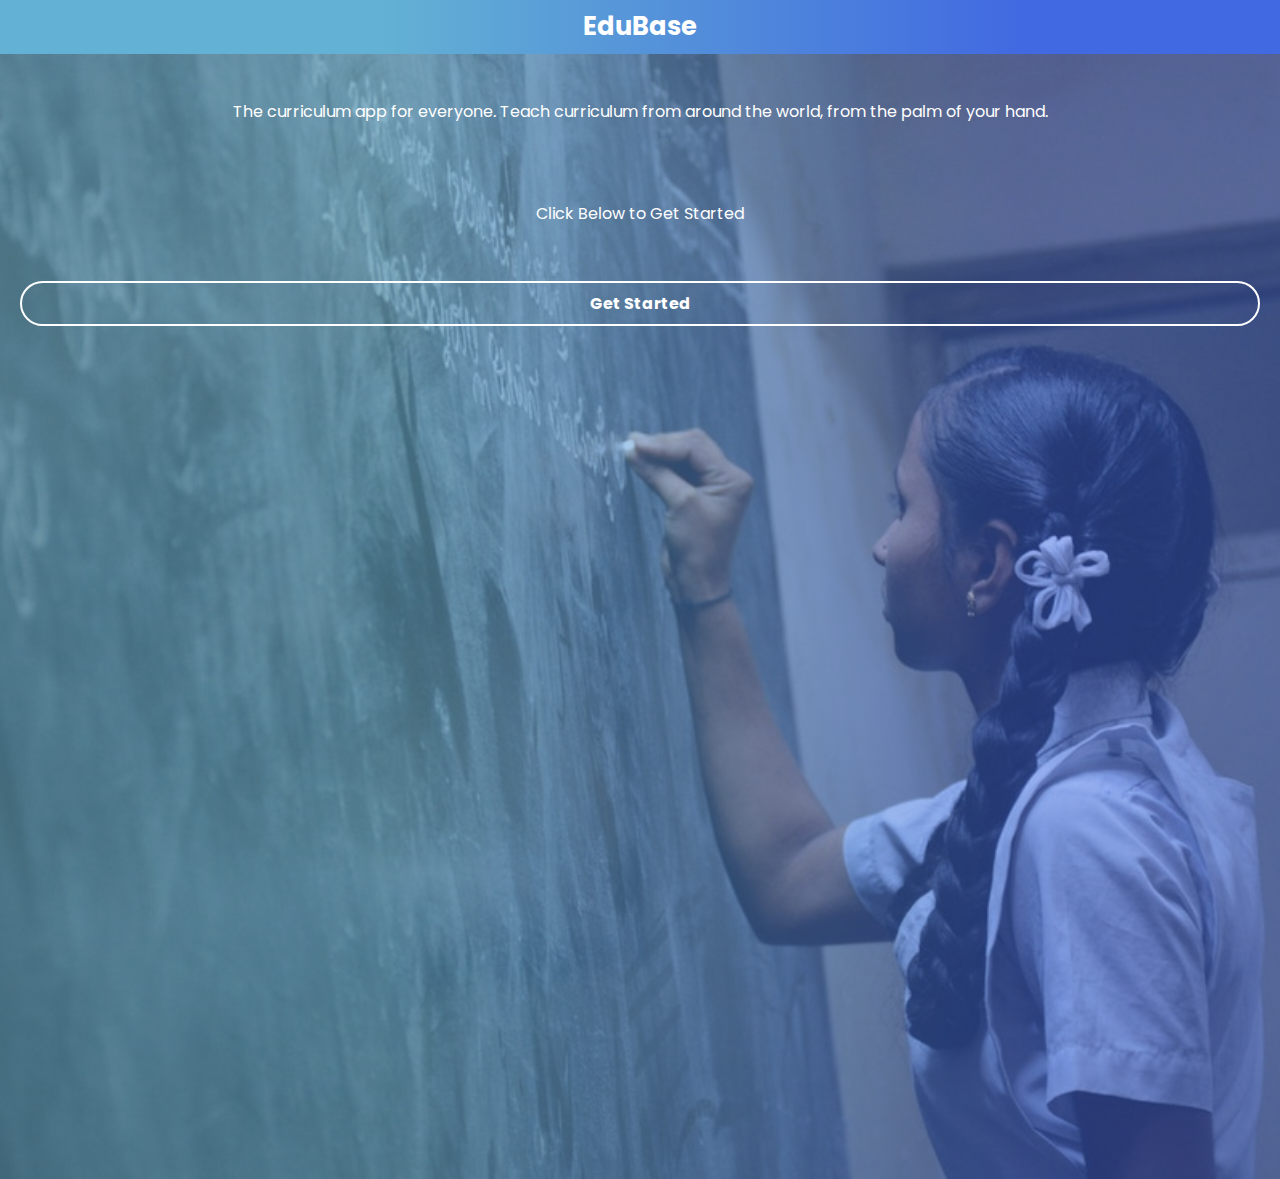
<file: education code day/index.html>
<!DOCTYPE html>
    <head>
        <meta charset="utf-8">
        <meta http-equiv="X-UA-Compatible" content="IE=edge">
        <title></title>
        <meta name="description" content="">
        <meta name="viewport" content="width=device-width, initial-scale=1">
        <link rel="stylesheet" href="main.css">
        <script src="main.js"></script>
    </head>
    <body>
    <header>
        <h1>EduBase</h1>
    </header>
    <main>
        <div class="back">
          <p>The curriculum app for everyone. Teach curriculum from around the world, from the palm of your hand.</p>

          <p>Click Below to Get Started</p>
            <a href="first.html">Get Started</a>
        </div>
    </main>

    </body>
</html>
</file>
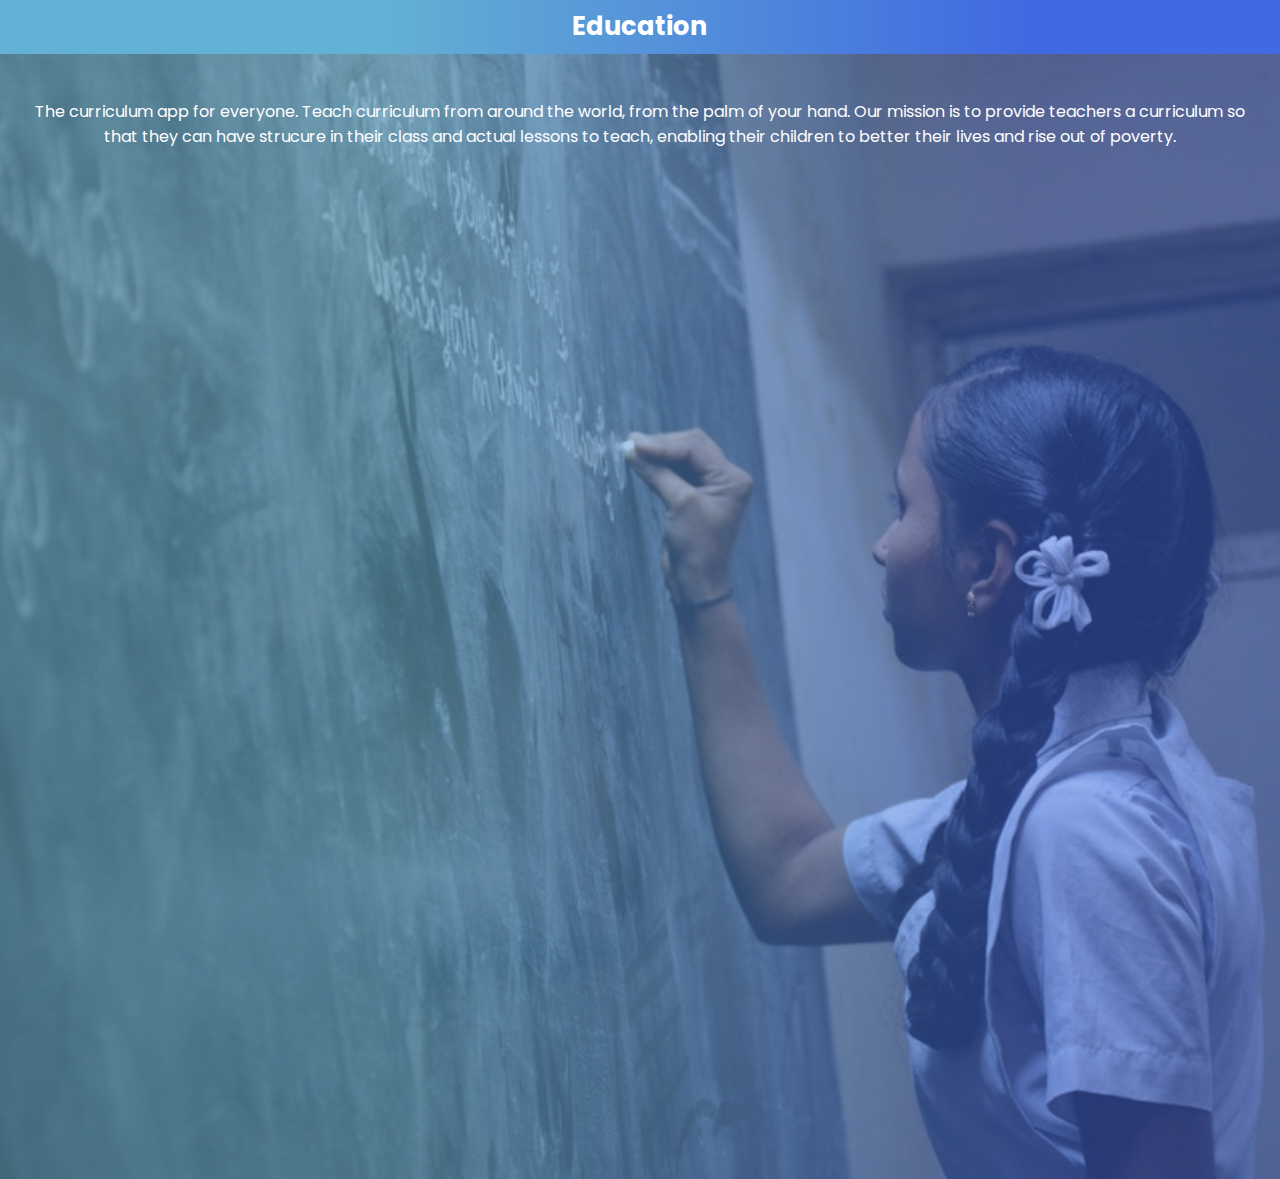
<file: education code day/about.html>
<!DOCTYPE html>
    <head>
        <meta charset="utf-8">
        <meta http-equiv="X-UA-Compatible" content="IE=edge">
        <title></title>
        <meta name="description" content="">
        <meta name="viewport" content="width=device-width, initial-scale=1">
        <link rel="stylesheet" href="main.css">
        <script src="main.js"></script>
    </head>
    <body>
    <header>
        <h1>Education</h1>
    </header>
    <main>
        <div class="back">
          <p>The curriculum app for everyone. Teach curriculum from around the world, from the palm of your hand. Our mission is to provide teachers a curriculum so that they can have strucure in their class and actual lessons to teach, enabling their children to better their lives and rise out of poverty.</p>
        </div>
    </main>

    </body>
</html>
</file>
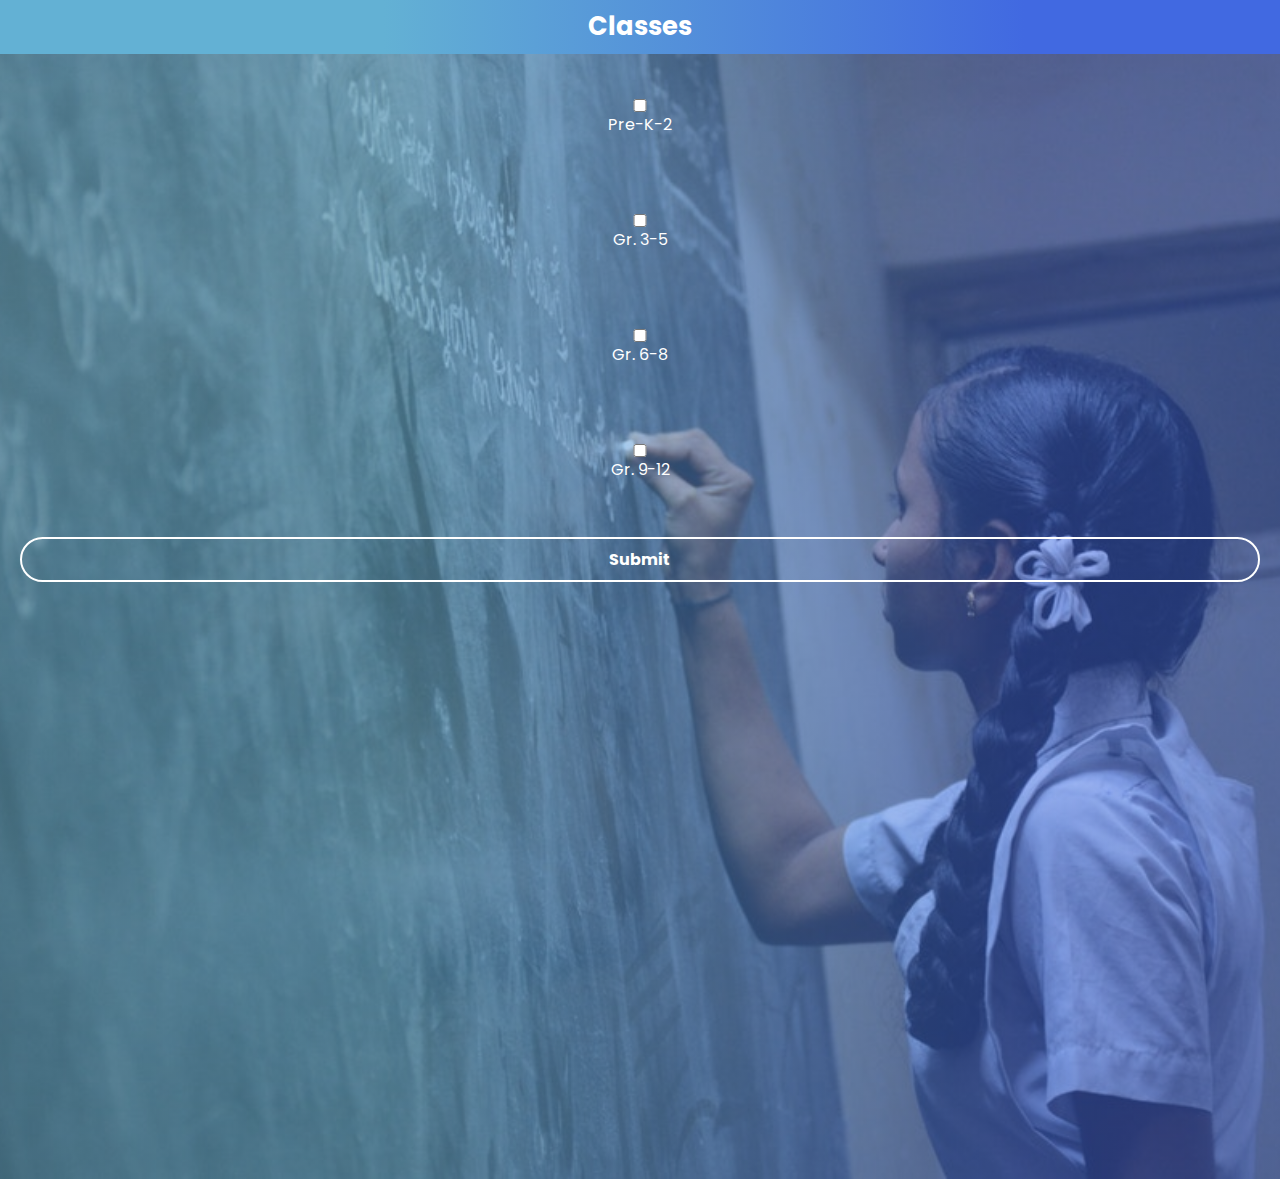
<file: education code day/choose.html>
<!DOCTYPE html>
    <head>
        <meta charset="utf-8">
        <meta http-equiv="X-UA-Compatible" content="IE=edge">
        <title></title>
        <meta name="description" content="">
        <meta name="viewport" content="width=device-width, initial-scale=1">
        <link rel="stylesheet" href="main.css">
        <script src="main.js"></script>
    </head>
    <body>
    <header>
        <h1>Classes</h1>
    </header>
    <main>
    <div class="back">
      <form method="get" onchange="display(event)">
        <p><input type="checkbox" name="vehicle" value="pre-K-2_Grade.html"> Pre-K-2<br></p>
        <p><input type="checkbox" name="vehicle" value="third_to_Fifth_Grade.html">Gr. 3-5<br></p>
        <p><input type="checkbox" name="vehicle" value="sixth_to_Eigth_Grade.html">Gr. 6-8<br></p>
        <p><input type="checkbox" name="vehicle" value="ninth_to_Twelfth_Grade.html">Gr. 9-12<br></p>

      </form>
      <a href="feed.html">Submit</a>
    </div>
    </main>

    </body>
</html>
</file>
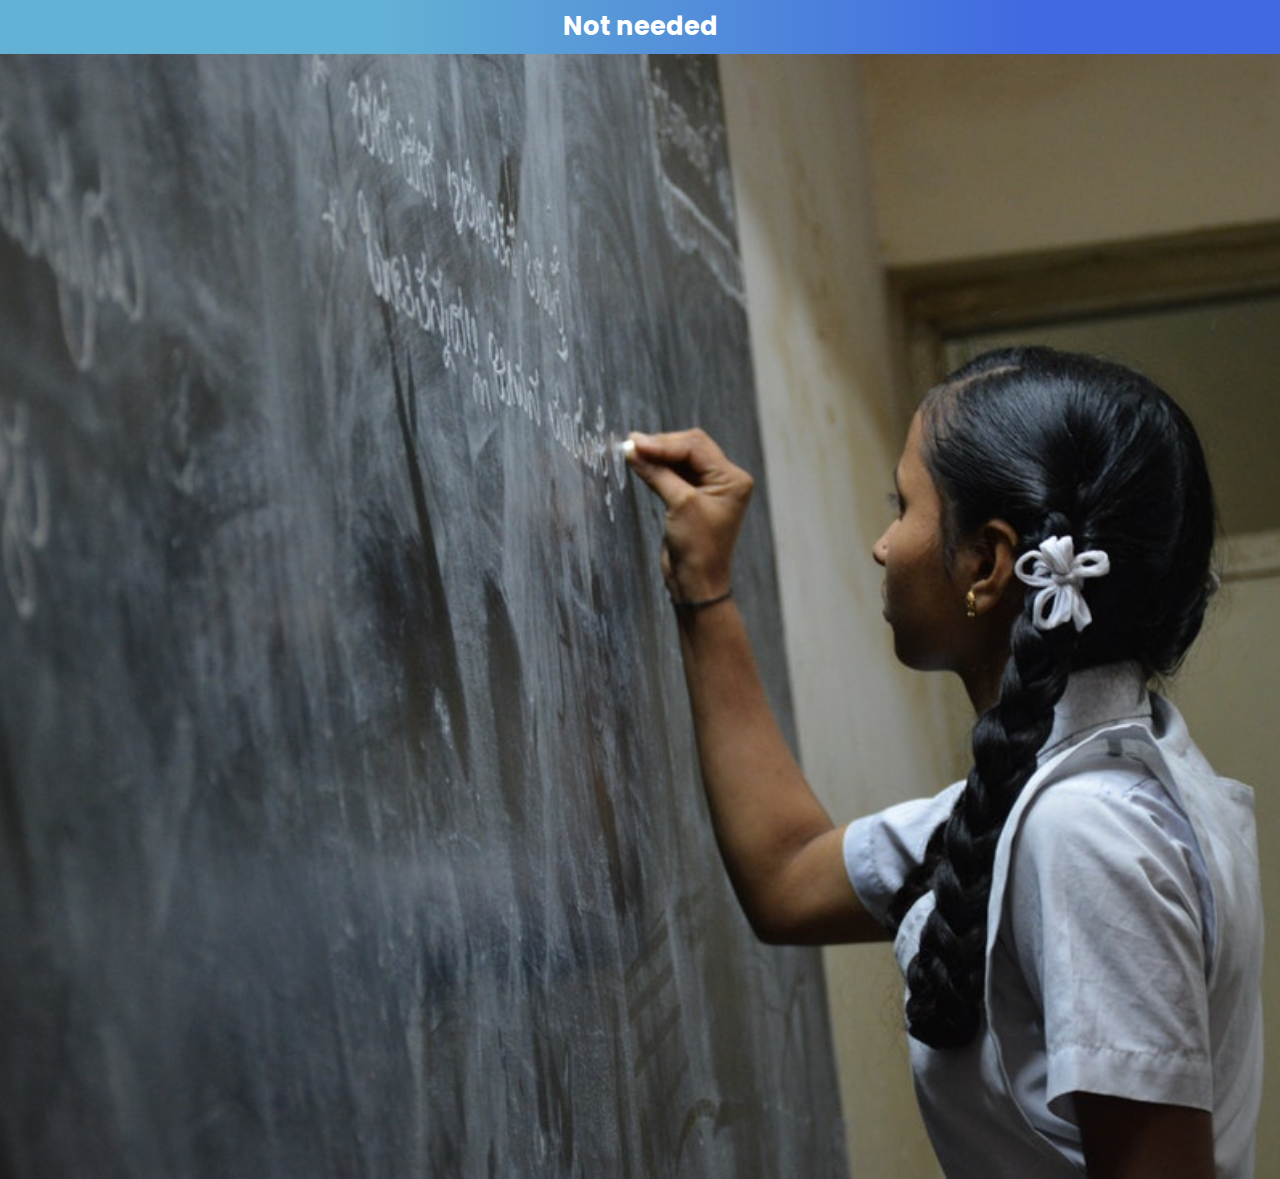
<file: education code day/dummy.html>
<!DOCTYPE html>
    <head>
        <meta charset="utf-8">
        <meta http-equiv="X-UA-Compatible" content="IE=edge">
        <title></title>
        <meta name="description" content="">
        <meta name="viewport" content="width=device-width, initial-scale=1">
        <link rel="stylesheet" href="main.css">
        <script src="main.js"></script>
    </head>
    <body>
    <header>
        <h1>Not needed</h1>
    </header>
    <main>
        
    </main>

    </body>
</html>
</file>
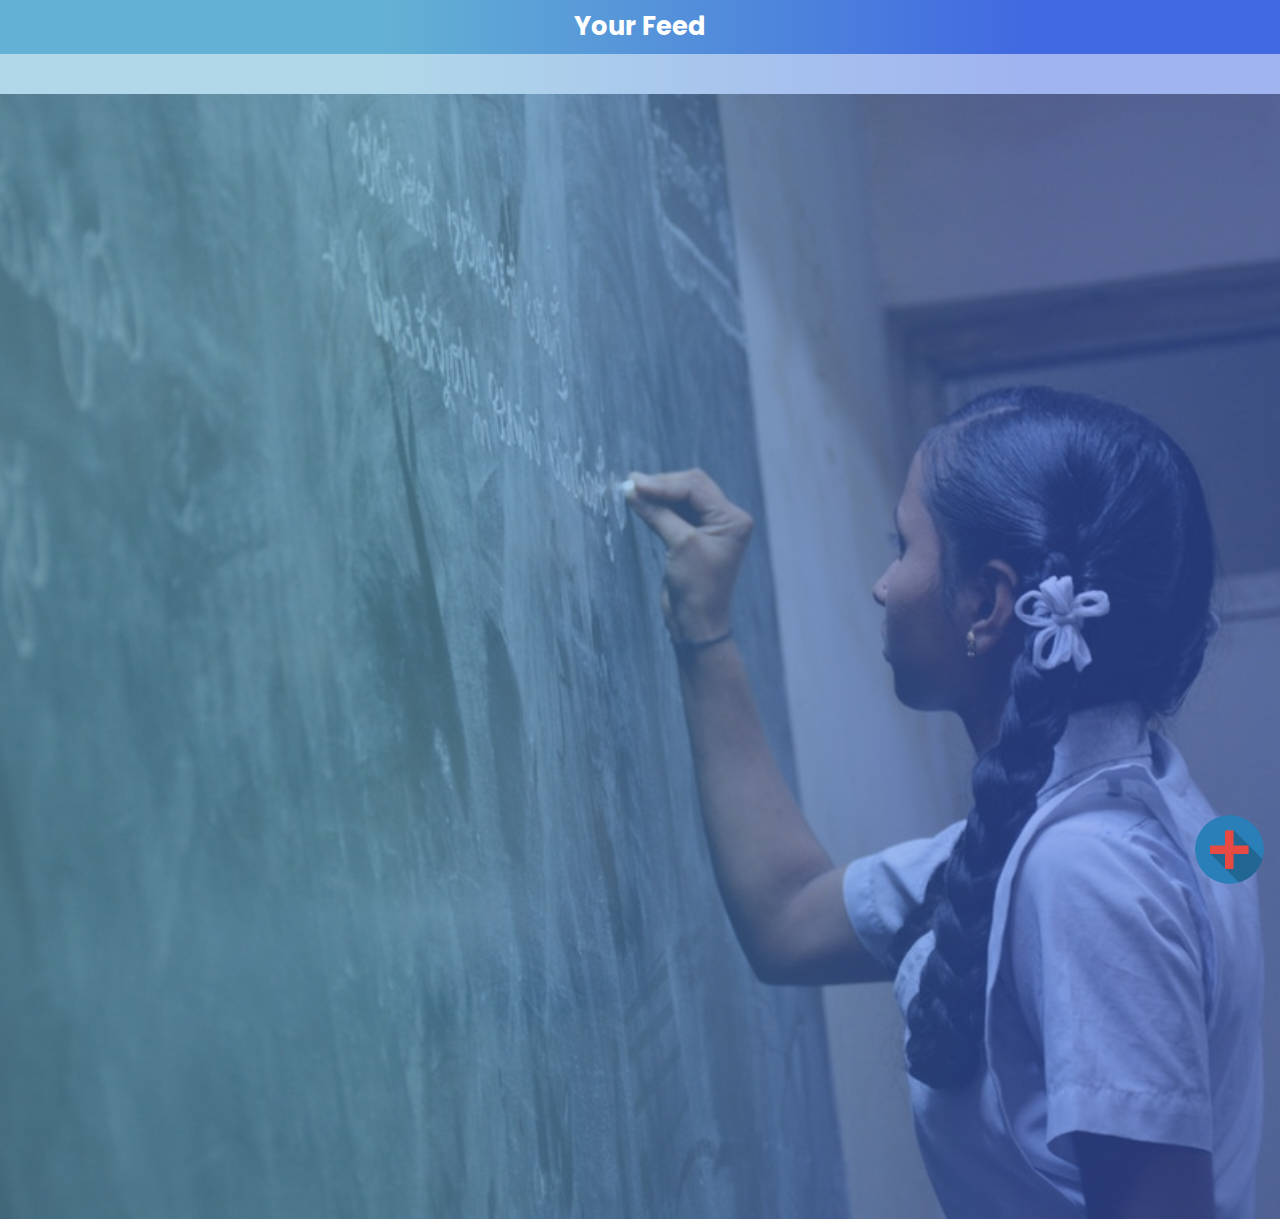
<file: education code day/feed.html>
<!DOCTYPE html>
    <head>
        <meta charset="utf-8">
        <meta http-equiv="X-UA-Compatible" content="IE=edge">
        <title></title>
        <meta name="description" content="">
        <meta name="viewport" content="width=device-width, initial-scale=1">
        <link rel="stylesheet" href="https://use.fontawesome.com/releases/v5.5.0/css/all.css" integrity="sha384-B4dIYHKNBt8Bc12p+WXckhzcICo0wtJAoU8YZTY5qE0Id1GSseTk6S+L3BlXeVIU" crossorigin="anonymous">
        <link rel="stylesheet" href="main.css">
        <script src="main.js"></script>
        <script src="feed.js" defer></script>
    </head>
    <body>
    <header>
        <h1>Your Feed</h1>
    </header>
    <div class="back" id="linkme">

    </div>
    <main>

      <div class="back">
        <div class="dropdown">
    <i class="fas fa-bars" onclick="myFunction()"></i>
        <div id="myDropdown" class="dropdown-content">
          <input type="text" placeholder="Search.." id="myInput" onkeyup="filterFunction()">
          <a href="about.html">About</a>
          <a href="guide.html">How To Use</a>
          <a href="contact.html">Report A Problem</a>
          <a href="settings.html">Settings</a>
          <a href="resources.html">Resources</a>
        </div>
      </div>
      </div>



<ul class='menu--main'>
      <!-- <button type="image" src="img_avatar.png" 2alt="Avatar" class="avatar" style="position:fixed;right:23px;top:10px" onclick="myFunction()"> -->
      <a href="choose.html"><img src="plus.png" 2alt="Avatar" class="avatar" style="position:fixed;right:1em;bottom:1em;" onclick="add()"></a>

</ul>
    </main>

    </body>
</html>
</file>
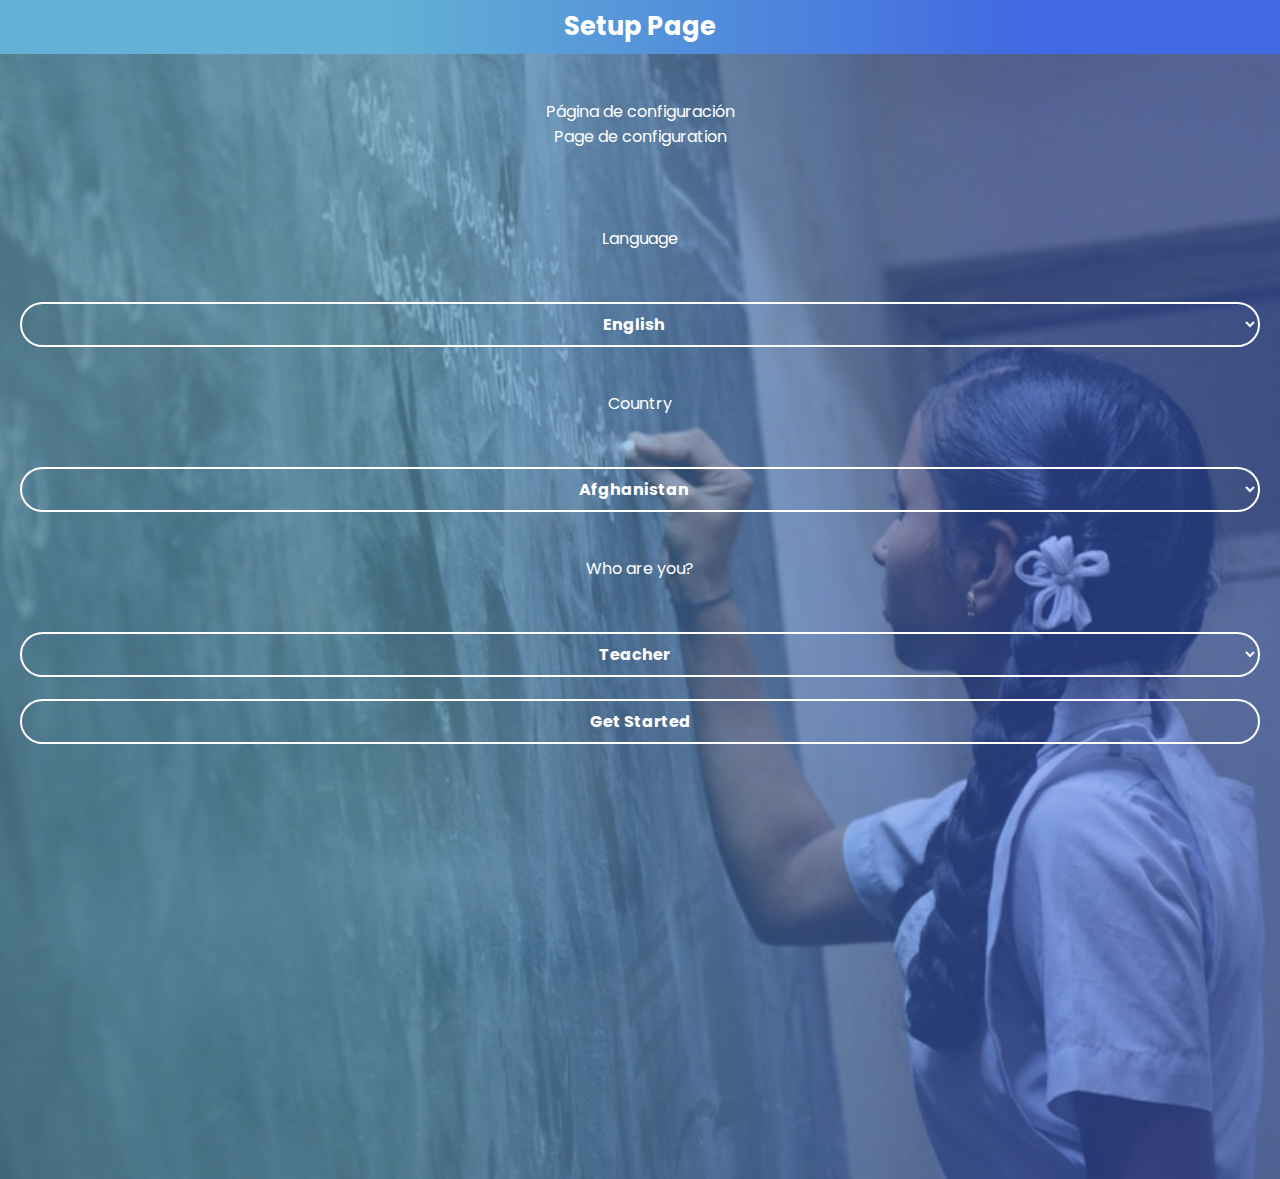
<file: education code day/first.html>
<!DOCTYPE html>
    <head>
        <meta charset="utf-8">
        <meta http-equiv="X-UA-Compatible" content="IE=edge">
        <title></title>
        <meta name="description" content="">
        <meta name="viewport" content="width=device-width, initial-scale=1">
        <link rel="stylesheet" href="main.css">
        <script src="main.js"></script>
    </head>
    <body>

      <header>
      <h1>Setup Page</h1>
      </header>
<main>
  <div class="back">
  <p>Página de configuración <br> Page de configuration</p>
  <label for="lang">Language</label>
  <select onchange="handleLanguage(event)" style="text-align:center;" id="lang">
      <option value="en">English</option>
      <option value="fr">Francais</option>
      <option value="sp">Espanol</option>
  </select>
  <br>
  <label for="countries" value"en">Country</label>
  <select oninput="whocountry(event)" style="text-align:center;" id="countries">
    <option value="Afghanistan">Afghanistan</option>
    <option value="Albania">Albania</option>
    <option value="Algeria">Algeria</option>
    <option value="Andorra">Andorra</option>
    <option value="Angola">Angola</option>
    <option value="Barbuda">Barbuda</option>
    <option value="Argentina">Argentina</option>
    <option value="Armenia">Armenia</option>
    <option value="Australia">Australia</option>
    <option value="Austria">Austria</option>
    <option value="Azerbaijan">Azerbaijan</option>
    <option value="Bahamas">Bahamas</option>
    <option value="Bahrain">Bahrain</option>
    <option value="Bangladesh">Bangladesh</option>
    <option value="Barbados">Barbados</option>
    <option value="Belraus">Belarus</option>
    <option value="Belgium">Belgium</option>
    <option value="Belize">Belize</option>
    <option value="Benin">Benin</option>
    <option value="Bhutan">Bhutan</option>
    <option value="Bolivia">Bolivia</option>
    <option value="bosniaHerzegovina">Bosnia and Herzegovina</option>
    <option value="Botswana">Botswana</option>
    <option value="Brazil">Brazil</option>
    <option value="Brunei">Brunei</option>
    <option value="Bulgaria">Bulgaria</option>
    <option value="BurkinaFaso">Burkina Faso</option>
    <option value="Burundi">Burundi</option>
    <option value="CaboVerde">Cabo Verde</option>
    <option value="Cambodia">Cambodia</option>
    <option value="Cameroon">Cameroon</option>
    <option value="Canada">Canada</option>
    <option value="centralAfrica">Central African Republic (CAR)</option>
    <option value="Chad">Chad</option>
    <option value="Chile">Chile</option>
    <option value="China">China</option>
    <option value="Columbia">Colombia</option>
    <option value="Comoros">Comoros</option>
    <option value="democraticCongo">Democratic Republic of the Congo</option>
    <option value="republicCongo">Republic of the Congo</option>
    <option value="costaRica">Costa Rica</option>
    <option value="coteDIvoire">Cote d'Ivoire</option>
    <option value="Croatia">Croatia</option>
    <option value="Cuba">Cuba</option>
    <option value="Cyprus">Cyprus</option>
    <option value="czechRep">Czech Republic</option>
    <option value="Denmark">Denmark</option>
    <option value="Djibouti">Djibouti</option>
    <option value="Dominica">Dominica</option>
    <option value="dominicanRepublic">Dominican Republic</option>
    <option value="Ecuador">Ecuador</option>
    <option value="Egypt">Egypt</option>
    <option value="Salvador">El Salvador</option>
    <option value="equatorialGuinea">Equatorial Guinea</option>
    <option value="Eritrea">Eritrea</option>
    <option value="Estonia">Estonia</option>
    <option value="Eswatini">Eswatini</option>
    <option value="Ethiopia">Ethiopia</option>
    <option value="Fiji">Fiji</option>
    <option value="Finland">Finland</option>
    <option value="France">France</option>
    <option value="Gabon">Gabon</option>
    <option value="Gambia">Gambia</option>
    <option value="Georgia">Georgia</option>
    <option value="Germany">Germany</option>
    <option value="Ghana">Ghana</option>
    <option value="Greece">Greece</option>
    <option value="Grenada">Grenada</option>
    <option value="Guatemala">Guatemala</option>
    <option value="Guinea">Guinea</option>
    <option value="guineaBissau">Guinea-Bissau</option>
    <option value="Guyana">Guyana</option>
    <option value="Haiti">Haiti</option>
    <option value="Honduras">Honduras</option>
    <option value="Hungary">Hungary</option>
    <option value="Iceland">Iceland</option>
    <option value="India">India</option>
    <option value="Indonesia">Indonesia</option>
    <option value="Iran">Iran</option>
    <option value="Iraq">Iraq</option>
    <option value="Ireland">Ireland</option>
    <option value="Isreal">Israel</option>
    <option value="Italy">Italy</option>
    <option value="Jamaica">Jamaica</option>
    <option value="Japan">Japan</option>
    <option value="Jordan">Jordan</option>
    <option value="Kazakhstan">Kazakhstan</option>
    <option value="Kenya">Kenya</option>
    <option value="Kiribati">Kiribati</option>
    <option value="Kuwait">Kuwait</option>
    <option value="Kyrgyzstan">Kyrgyzstan</option>
    <option value="Laos">Laos</option>
    <option value="Latvia">Latvia</option>
    <option value="Lebanon">Lebanon</option>
    <option value="Lesotho">Lesotho</option>
    <option value="Libria">Liberia</option>
    <option value="Libya">Libya</option>
    <option value="Liechtenstein">Liechtenstein</option>
    <option value="Lithuania">Lithuania</option>
    <option value="Luxembourg">Luxembourg</option>
    <option value="Macedonia">Macedonia</option>
    <option value="Malawi">Malawi</option>
    <option value="Malaysia">Malaysia</option>
    <option value="Maldives">Maldives</option>
    <option value="Mali">Mali</option>
    <option value="marshallIsland">Marshall Islands</option>
    <option value="Mauritania">Mauritania</option>
    <option value="Mauritius">Mauritius</option>
    <option value="Mexico">Mexico</option>
    <option value="Micronesia">Micronesia</option>
    <option value="Maldova">Moldova</option>
    <option value="Monaco">Monaco</option>
    <option value="Mongolia">Mongolia</option>
    <option value="Montenegro">Montenegro</option>
    <option value="Morocco">Morocco</option>
    <option value="Mozambique">Mozambique</option>
    <option value="Myanmar">Myanmar or Burma</option>
    <option value="Namibia">Namibia</option>
    <option value="Nauru">Nauru</option>
    <option value="Nepal">Nepal</option>
    <option value="Netherlands">Netherlands</option>
    <option value="newZealand">New Zealand</option>
    <option value="Nicaragua">Nicaragua</option>
    <option value="Niger">Niger</option>
    <option value="Nigeria">Nigeria</option>
    <option value="NorthKorea">North Korea</option>
    <option value="Norway">Norway</option>
    <option value="Oman">Oman</option>
    <option value="Pakistan">Pakistan</option>
    <option value="Palau">Palau</option>
    <option value="Palestine">Palestine</option>
    <option value="Panama">Panama</option>
    <option value="Papa New Guinea">Papua New Guinea</option>
    <option value="Paraguay">Paraguay</option>
    <option value="Peru">Peru</option>
    <option value="Philippines">Philippines</option>
    <option value="Poland">Poland</option>
    <option value="Portugal">Portugal</option>
    <option value="Qatar">Qatar</option>
    <option value="Romania">Romania</option>
    <option value="Russia">Russia</option>
    <option value="Rwanda">Rwanda</option>
    <option value="Saint Kitts and Nevis">Saint Kitts and Nevis</option>
    <option value="Saint Lucia">Saint Lucia</option>
    <option value="Saint Vincent and the Grenadines">Saint Vincent and the Grenadines</option>
    <option value="Samoa">Samoa</option>
    <option value="San Marino">San Marino</option>
    <option value="Sao Tome and Principe">Sao Tome and Principe</option>
    <option value="Saudi Arabia">Saudi Arabia</option>
    <option value="Senegal">Senegal</option>
    <option value="Serbia">Serbia</option>
    <option value="Seychelles">Seychelles</option>
    <option value="Sierra Leone">Sierra Leone</option>
    <option value="Singapore">Singapore</option>
    <option value="Slovakia">Slovakia</option>
    <option value="Slovenia">Slovenia</option>
    <option value="Solomon Islands">Solomon Islands</option>
    <option value="Somalia">Somalia</option>
    <option value="South Africa">South Africa</option>
    <option value="South Korea">South Korea</option>
    <option value="South Sudan">South Sudan</option>
    <option value="Spain">Spain</option>
    <option value="Sri Lanka">Sri Lanka</option>
    <option value="Sudan">Sudan</option>
    <option value="Suriname">Suriname</option>
    <option value="Eswatini">Swaziland/Eswatini</option>
    <option value="Sweden">Sweden</option>
    <option value="Switzerland">Switzerland</option>
    <option value="Syria">Syria</option>
    <option value="Taiwan">Taiwan</option>
    <option value="Tajikistan">Tajikistan</option>
    <option value="Tanzania">Tanzania</option>
    <option value="Thailand">Thailand</option>
    <option value="Timor-Leste">Timor-Leste</option>
    <option value="Togo">Togo</option>
    <option value="Tonga">Tonga</option>
    <option value="Trinidad">Trinidad and Tobago</option>
    <option value="Tunisia">Tunisia</option>
    <option value="Turkey">Turkey</option>
    <option value="Turkmenistan">Turkmenistan</option>
    <option value="Tuvalu">Tuvalu</option>
    <option value="Uganda">Uganda</option>
    <option value="Ukraine">Ukraine</option>
    <option value="UAE">United Arab Emirates (UAE)</option>
    <option value="UK">United Kingdom (UK)</option>
    <option value="USA">United States of America (USA)</option>
    <option value="Uruguay">Uruguay</option>
    <option value="Uzbekistan">Uzbekistan</option>
    <option value="Vanautu">Vanuatu</option>
    <option value="Vatican City">Vatican City (Holy See)</option>
    <option value="Venezuela">Venezuela</option>
    <option value="Vietnam">Vietnam</option>
    <option value="Yemen">Yemen</option>
    <option value="Zambia">Zambia</option>
    <option value="Zimbabwe">Zimbabwe</option>
  </select>
  <br>
  <label for="who" value="en">Who are you?</label>
  <select  oninput="who(event)" style="text-align:center;" id="who">
      <option value="Teacher">Teacher</option>
      <option value="Student">Student</option>
  </select>
  <br>
  <a href="feed.html">Get Started</a>

</div>

</main>
    </body>
</html>
</file>
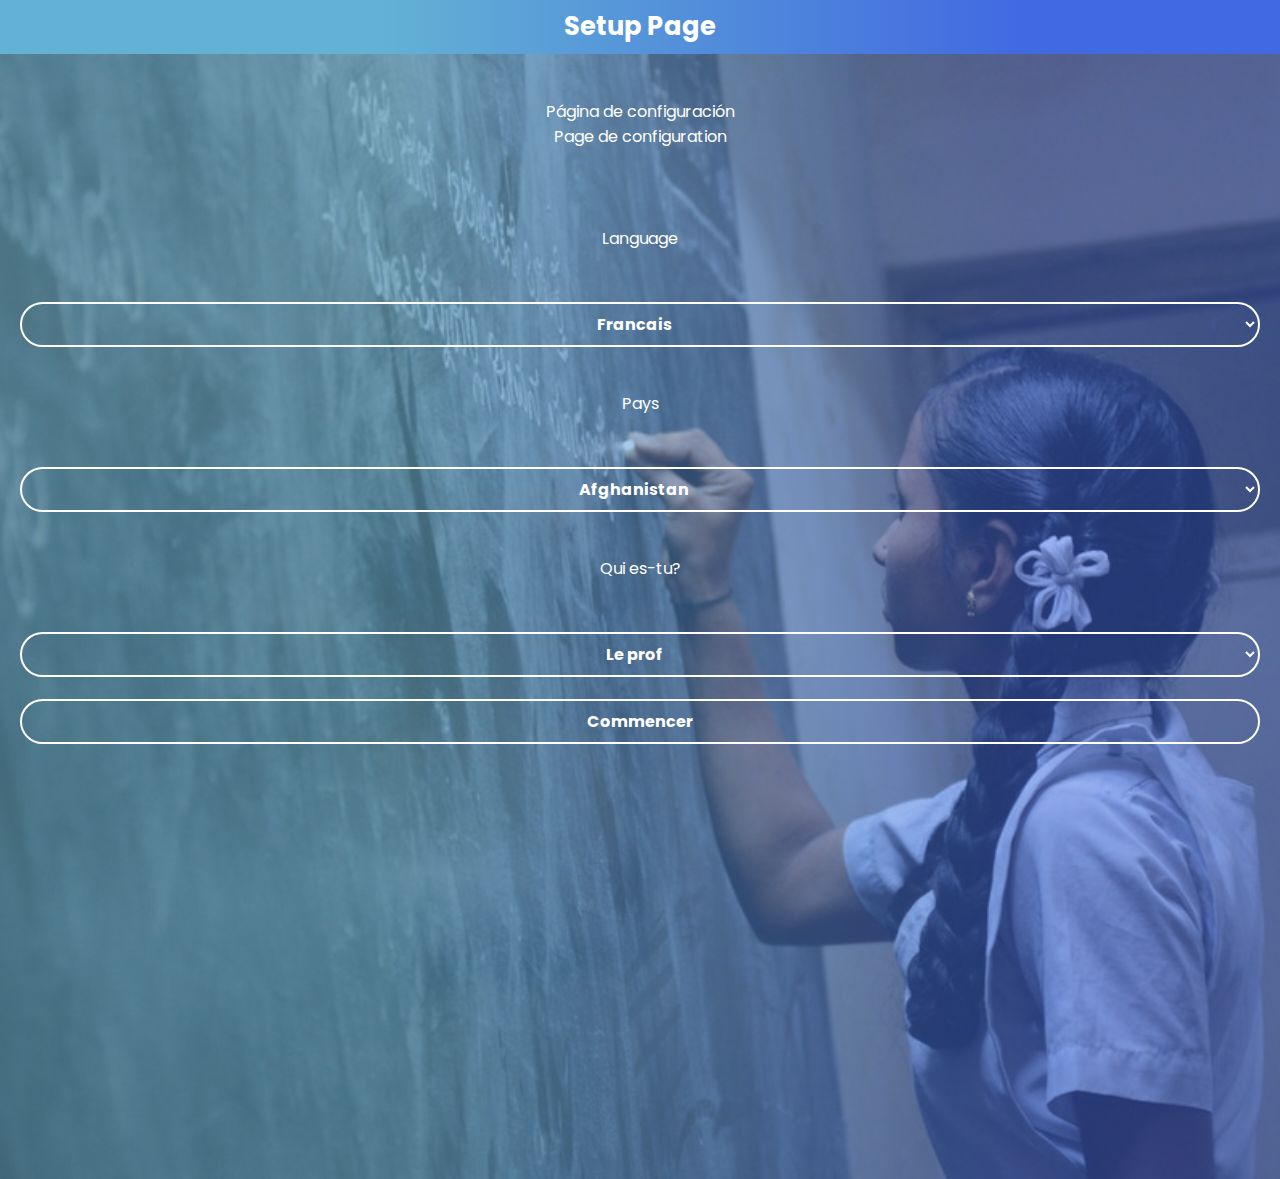
<file: education code day/firstfp.html>
<!DOCTYPE html>
    <head>
        <meta charset="utf-8">
        <meta http-equiv="X-UA-Compatible" content="IE=edge">
        <title></title>
        <meta name="description" content="">
        <meta name="viewport" content="width=device-width, initial-scale=1">
        <link rel="stylesheet" href="main.css">
        <script src="main.js"></script>
    </head>
    <body>

      <header>
      <h1>Setup Page</h1>
      </header>
<main>
  <div class="back">
  <p>Página de configuración <br> Page de configuration</p>
  <label for="lang">Language</label>
  <select onchange="handleLanguage(event)" style="text-align:center;" id="lang">
      <option value="fr">Francais</option>
      <option value="sp">Espagnol</option>
            <option value="en">English</option>
  </select>
  <br>
  <label for="countries">Pays</label>
  <select oninput="whocountry(event)" style="text-align:center;" id="countries">
    <option value="Afghanistan">Afghanistan</option>
    <option value="Albania">Albania</option>
    <option value="Algeria">Algeria</option>
    <option value="Andorra">Andorra</option>
    <option value="Angola">Angola</option>
    <option value="Barbuda">Barbuda</option>
    <option value="Argentina">Argentina</option>
    <option value="Armenia">Armenia</option>
    <option value="Australia">Australia</option>
    <option value="Austria">Austria</option>
    <option value="Azerbaijan">Azerbaijan</option>
    <option value="Bahamas">Bahamas</option>
    <option value="Bahrain">Bahrain</option>
    <option value="Bangladesh">Bangladesh</option>
    <option value="Barbados">Barbados</option>
    <option value="Belraus">Belarus</option>
    <option value="Belgium">Belgium</option>
    <option value="Belize">Belize</option>
    <option value="Benin">Benin</option>
    <option value="Bhutan">Bhutan</option>
    <option value="Bolivia">Bolivia</option>
    <option value="bosniaHerzegovina">Bosnia and Herzegovina</option>
    <option value="Botswana">Botswana</option>
    <option value="Brazil">Brazil</option>
    <option value="Brunei">Brunei</option>
    <option value="Bulgaria">Bulgaria</option>
    <option value="BurkinaFaso">Burkina Faso</option>
    <option value="Burundi">Burundi</option>
    <option value="CaboVerde">Cabo Verde</option>
    <option value="Cambodia">Cambodia</option>
    <option value="Cameroon">Cameroon</option>
    <option value="Canada">Canada</option>
    <option value="centralAfrica">Central African Republic (CAR)</option>
    <option value="Chad">Chad</option>
    <option value="Chile">Chile</option>
    <option value="China">China</option>
    <option value="Columbia">Colombia</option>
    <option value="Comoros">Comoros</option>
    <option value="democraticCongo">Democratic Republic of the Congo</option>
    <option value="republicCongo">Republic of the Congo</option>
    <option value="costaRica">Costa Rica</option>
    <option value="coteDIvoire">Cote d'Ivoire</option>
    <option value="Croatia">Croatia</option>
    <option value="Cuba">Cuba</option>
    <option value="Cyprus">Cyprus</option>
    <option value="czechRep">Czech Republic</option>
    <option value="Denmark">Denmark</option>
    <option value="Djibouti">Djibouti</option>
    <option value="Dominica">Dominica</option>
    <option value="dominicanRepublic">Dominican Republic</option>
    <option value="Ecuador">Ecuador</option>
    <option value="Egypt">Egypt</option>
    <option value="Salvador">El Salvador</option>
    <option value="equatorialGuinea">Equatorial Guinea</option>
    <option value="Eritrea">Eritrea</option>
    <option value="Estonia">Estonia</option>
    <option value="Eswatini">Eswatini</option>
    <option value="Ethiopia">Ethiopia</option>
    <option value="Fiji">Fiji</option>
    <option value="Finland">Finland</option>
    <option value="France">France</option>
    <option value="Gabon">Gabon</option>
    <option value="Gambia">Gambia</option>
    <option value="Georgia">Georgia</option>
    <option value="Germany">Germany</option>
    <option value="Ghana">Ghana</option>
    <option value="Greece">Greece</option>
    <option value="Grenada">Grenada</option>
    <option value="Guatemala">Guatemala</option>
    <option value="Guinea">Guinea</option>
    <option value="guineaBissau">Guinea-Bissau</option>
    <option value="Guyana">Guyana</option>
    <option value="Haiti">Haiti</option>
    <option value="Honduras">Honduras</option>
    <option value="Hungary">Hungary</option>
    <option value="Iceland">Iceland</option>
    <option value="India">India</option>
    <option value="Indonesia">Indonesia</option>
    <option value="Iran">Iran</option>
    <option value="Iraq">Iraq</option>
    <option value="Ireland">Ireland</option>
    <option value="Isreal">Israel</option>
    <option value="Italy">Italy</option>
    <option value="Jamaica">Jamaica</option>
    <option value="Japan">Japan</option>
    <option value="Jordan">Jordan</option>
    <option value="Kazakhstan">Kazakhstan</option>
    <option value="Kenya">Kenya</option>
    <option value="Kiribati">Kiribati</option>
    <option value="Kuwait">Kuwait</option>
    <option value="Kyrgyzstan">Kyrgyzstan</option>
    <option value="Laos">Laos</option>
    <option value="Latvia">Latvia</option>
    <option value="Lebanon">Lebanon</option>
    <option value="Lesotho">Lesotho</option>
    <option value="Libria">Liberia</option>
    <option value="Libya">Libya</option>
    <option value="Liechtenstein">Liechtenstein</option>
    <option value="Lithuania">Lithuania</option>
    <option value="Luxembourg">Luxembourg</option>
    <option value="Macedonia">Macedonia</option>
    <option value="Malawi">Malawi</option>
    <option value="Malaysia">Malaysia</option>
    <option value="Maldives">Maldives</option>
    <option value="Mali">Mali</option>
    <option value="marshallIsland">Marshall Islands</option>
    <option value="Mauritania">Mauritania</option>
    <option value="Mauritius">Mauritius</option>
    <option value="Mexico">Mexico</option>
    <option value="Micronesia">Micronesia</option>
    <option value="Maldova">Moldova</option>
    <option value="Monaco">Monaco</option>
    <option value="Mongolia">Mongolia</option>
    <option value="Montenegro">Montenegro</option>
    <option value="Morocco">Morocco</option>
    <option value="Mozambique">Mozambique</option>
    <option value="Myanmar">Myanmar or Burma</option>
    <option value="Namibia">Namibia</option>
    <option value="Nauru">Nauru</option>
    <option value="Nepal">Nepal</option>
    <option value="Netherlands">Netherlands</option>
    <option value="newZealand">New Zealand</option>
    <option value="Nicaragua">Nicaragua</option>
    <option value="Niger">Niger</option>
    <option value="Nigeria">Nigeria</option>
    <option value="NorthKorea">North Korea</option>
    <option value="Norway">Norway</option>
    <option value="Oman">Oman</option>
    <option value="Pakistan">Pakistan</option>
    <option value="Palau">Palau</option>
    <option value="Palestine">Palestine</option>
    <option value="Panama">Panama</option>
    <option value="Papa New Guinea">Papua New Guinea</option>
    <option value="Paraguay">Paraguay</option>
    <option value="Peru">Peru</option>
    <option value="Philippines">Philippines</option>
    <option value="Poland">Poland</option>
    <option value="Portugal">Portugal</option>
    <option value="Qatar">Qatar</option>
    <option value="Romania">Romania</option>
    <option value="Russia">Russia</option>
    <option value="Rwanda">Rwanda</option>
    <option value="Saint Kitts and Nevis">Saint Kitts and Nevis</option>
    <option value="Saint Lucia">Saint Lucia</option>
    <option value="Saint Vincent and the Grenadines">Saint Vincent and the Grenadines</option>
    <option value="Samoa">Samoa</option>
    <option value="San Marino">San Marino</option>
    <option value="Sao Tome and Principe">Sao Tome and Principe</option>
    <option value="Saudi Arabia">Saudi Arabia</option>
    <option value="Senegal">Senegal</option>
    <option value="Serbia">Serbia</option>
    <option value="Seychelles">Seychelles</option>
    <option value="Sierra Leone">Sierra Leone</option>
    <option value="Singapore">Singapore</option>
    <option value="Slovakia">Slovakia</option>
    <option value="Slovenia">Slovenia</option>
    <option value="Solomon Islands">Solomon Islands</option>
    <option value="Somalia">Somalia</option>
    <option value="South Africa">South Africa</option>
    <option value="South Korea">South Korea</option>
    <option value="South Sudan">South Sudan</option>
    <option value="Spain">Spain</option>
    <option value="Sri Lanka">Sri Lanka</option>
    <option value="Sudan">Sudan</option>
    <option value="Suriname">Suriname</option>
    <option value="Eswatini">Swaziland/Eswatini</option>
    <option value="Sweden">Sweden</option>
    <option value="Switzerland">Switzerland</option>
    <option value="Syria">Syria</option>
    <option value="Taiwan">Taiwan</option>
    <option value="Tajikistan">Tajikistan</option>
    <option value="Tanzania">Tanzania</option>
    <option value="Thailand">Thailand</option>
    <option value="Timor-Leste">Timor-Leste</option>
    <option value="Togo">Togo</option>
    <option value="Tonga">Tonga</option>
    <option value="Trinidad">Trinidad and Tobago</option>
    <option value="Tunisia">Tunisia</option>
    <option value="Turkey">Turkey</option>
    <option value="Turkmenistan">Turkmenistan</option>
    <option value="Tuvalu">Tuvalu</option>
    <option value="Uganda">Uganda</option>
    <option value="Ukraine">Ukraine</option>
    <option value="UAE">United Arab Emirates (UAE)</option>
    <option value="UK">United Kingdom (UK)</option>
    <option value="USA">United States of America (USA)</option>
    <option value="Uruguay">Uruguay</option>
    <option value="Uzbekistan">Uzbekistan</option>
    <option value="Vanautu">Vanuatu</option>
    <option value="Vatican City">Vatican City (Holy See)</option>
    <option value="Venezuela">Venezuela</option>
    <option value="Vietnam">Vietnam</option>
    <option value="Yemen">Yemen</option>
    <option value="Zambia">Zambia</option>
    <option value="Zimbabwe">Zimbabwe</option>
  </select>
  <br>
  <label for="who">Qui es-tu?</label>
  <select  oninput="who(event)" style="text-align:center;" id="who">
      <option value="Teacher">Le prof</option>
      <option value="Student">Les eleves</option>
  </select>
  <br>
  <a href="feed.html">Commencer</a>

</div>

</main>
    </body>
</html>
</file>
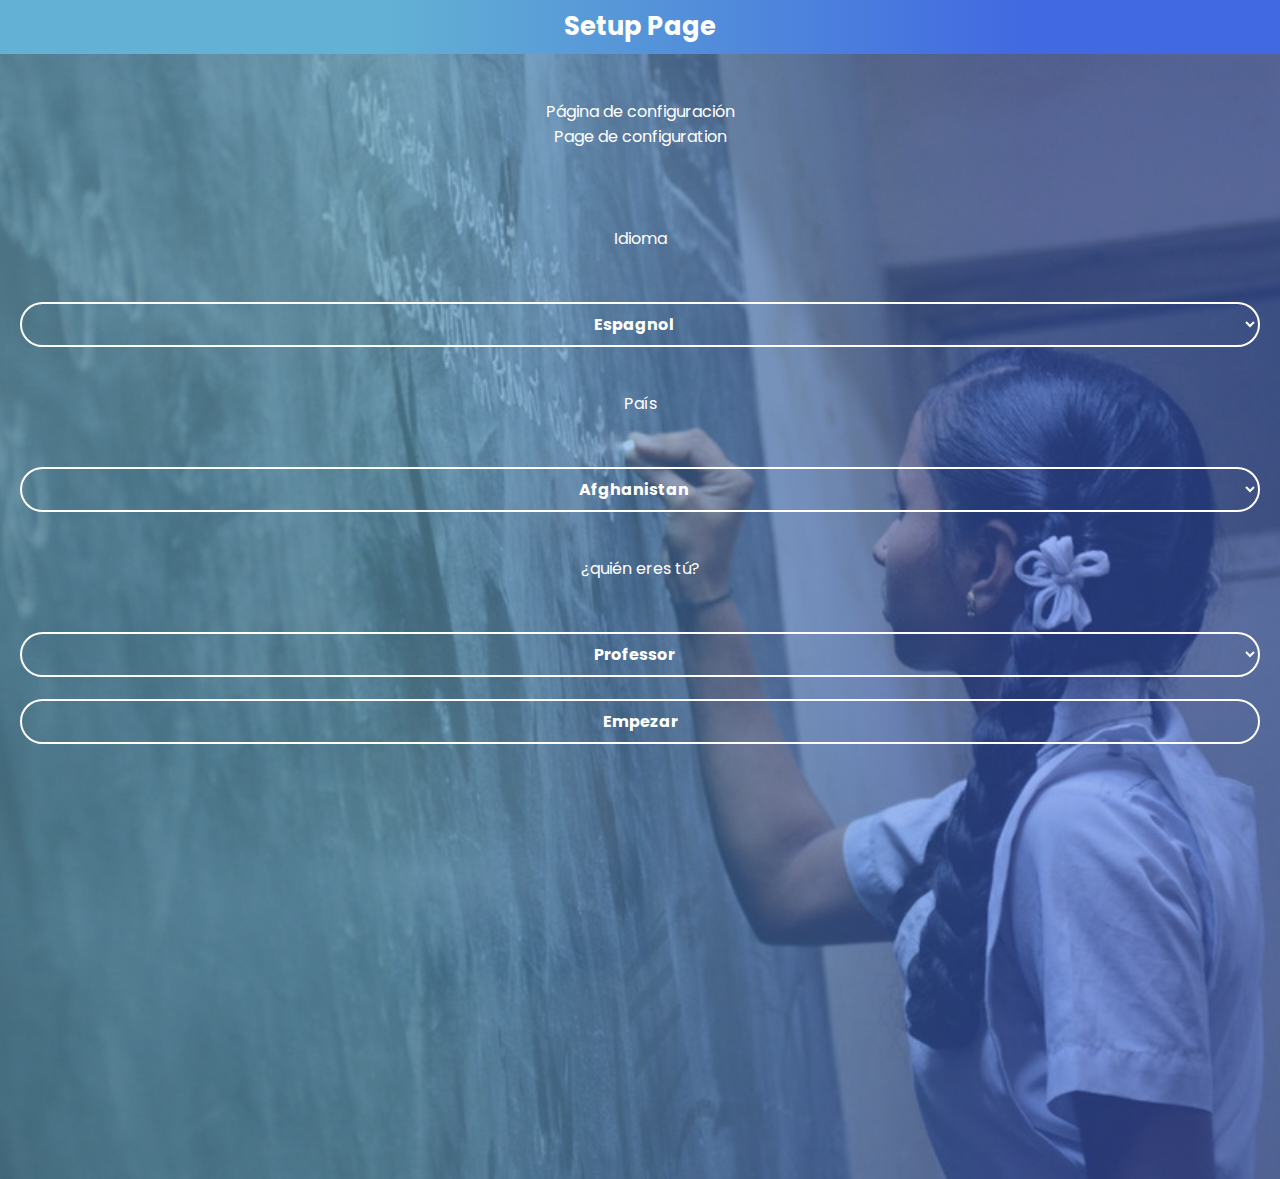
<file: education code day/firstsp.html>
<!DOCTYPE html>
    <head>
        <meta charset="utf-8">
        <meta http-equiv="X-UA-Compatible" content="IE=edge">
        <title></title>
        <meta name="description" content="">
        <meta name="viewport" content="width=device-width, initial-scale=1">
        <link rel="stylesheet" href="main.css">
        <script src="main.js"></script>
    </head>
    <body>

      <header>
      <h1>Setup Page</h1>
      </header>
<main>
  <div class="back">
  <p>Página de configuración <br> Page de configuration</p>
  <label for="lang">Idioma</label>
  <select onchange="handleLanguage(event)" style="text-align:center;" id="lang">
            <option value="sp">Espagnol</option>
      <option value="en">English</option>
      <option value="fr">Francais</option>

  </select>
  <br>
  <label for="countries">País</label>
  <select oninput="whocountry(event)" style="text-align:center;" id="countries">
    <option value="Afghanistan">Afghanistan</option>
    <option value="Albania">Albania</option>
    <option value="Algeria">Algeria</option>
    <option value="Andorra">Andorra</option>
    <option value="Angola">Angola</option>
    <option value="Barbuda">Barbuda</option>
    <option value="Argentina">Argentina</option>
    <option value="Armenia">Armenia</option>
    <option value="Australia">Australia</option>
    <option value="Austria">Austria</option>
    <option value="Azerbaijan">Azerbaijan</option>
    <option value="Bahamas">Bahamas</option>
    <option value="Bahrain">Bahrain</option>
    <option value="Bangladesh">Bangladesh</option>
    <option value="Barbados">Barbados</option>
    <option value="Belraus">Belarus</option>
    <option value="Belgium">Belgium</option>
    <option value="Belize">Belize</option>
    <option value="Benin">Benin</option>
    <option value="Bhutan">Bhutan</option>
    <option value="Bolivia">Bolivia</option>
    <option value="bosniaHerzegovina">Bosnia and Herzegovina</option>
    <option value="Botswana">Botswana</option>
    <option value="Brazil">Brazil</option>
    <option value="Brunei">Brunei</option>
    <option value="Bulgaria">Bulgaria</option>
    <option value="BurkinaFaso">Burkina Faso</option>
    <option value="Burundi">Burundi</option>
    <option value="CaboVerde">Cabo Verde</option>
    <option value="Cambodia">Cambodia</option>
    <option value="Cameroon">Cameroon</option>
    <option value="Canada">Canada</option>
    <option value="centralAfrica">Central African Republic (CAR)</option>
    <option value="Chad">Chad</option>
    <option value="Chile">Chile</option>
    <option value="China">China</option>
    <option value="Columbia">Colombia</option>
    <option value="Comoros">Comoros</option>
    <option value="democraticCongo">Democratic Republic of the Congo</option>
    <option value="republicCongo">Republic of the Congo</option>
    <option value="costaRica">Costa Rica</option>
    <option value="coteDIvoire">Cote d'Ivoire</option>
    <option value="Croatia">Croatia</option>
    <option value="Cuba">Cuba</option>
    <option value="Cyprus">Cyprus</option>
    <option value="czechRep">Czech Republic</option>
    <option value="Denmark">Denmark</option>
    <option value="Djibouti">Djibouti</option>
    <option value="Dominica">Dominica</option>
    <option value="dominicanRepublic">Dominican Republic</option>
    <option value="Ecuador">Ecuador</option>
    <option value="Egypt">Egypt</option>
    <option value="Salvador">El Salvador</option>
    <option value="equatorialGuinea">Equatorial Guinea</option>
    <option value="Eritrea">Eritrea</option>
    <option value="Estonia">Estonia</option>
    <option value="Eswatini">Eswatini</option>
    <option value="Ethiopia">Ethiopia</option>
    <option value="Fiji">Fiji</option>
    <option value="Finland">Finland</option>
    <option value="France">France</option>
    <option value="Gabon">Gabon</option>
    <option value="Gambia">Gambia</option>
    <option value="Georgia">Georgia</option>
    <option value="Germany">Germany</option>
    <option value="Ghana">Ghana</option>
    <option value="Greece">Greece</option>
    <option value="Grenada">Grenada</option>
    <option value="Guatemala">Guatemala</option>
    <option value="Guinea">Guinea</option>
    <option value="guineaBissau">Guinea-Bissau</option>
    <option value="Guyana">Guyana</option>
    <option value="Haiti">Haiti</option>
    <option value="Honduras">Honduras</option>
    <option value="Hungary">Hungary</option>
    <option value="Iceland">Iceland</option>
    <option value="India">India</option>
    <option value="Indonesia">Indonesia</option>
    <option value="Iran">Iran</option>
    <option value="Iraq">Iraq</option>
    <option value="Ireland">Ireland</option>
    <option value="Isreal">Israel</option>
    <option value="Italy">Italy</option>
    <option value="Jamaica">Jamaica</option>
    <option value="Japan">Japan</option>
    <option value="Jordan">Jordan</option>
    <option value="Kazakhstan">Kazakhstan</option>
    <option value="Kenya">Kenya</option>
    <option value="Kiribati">Kiribati</option>
    <option value="Kuwait">Kuwait</option>
    <option value="Kyrgyzstan">Kyrgyzstan</option>
    <option value="Laos">Laos</option>
    <option value="Latvia">Latvia</option>
    <option value="Lebanon">Lebanon</option>
    <option value="Lesotho">Lesotho</option>
    <option value="Libria">Liberia</option>
    <option value="Libya">Libya</option>
    <option value="Liechtenstein">Liechtenstein</option>
    <option value="Lithuania">Lithuania</option>
    <option value="Luxembourg">Luxembourg</option>
    <option value="Macedonia">Macedonia</option>
    <option value="Malawi">Malawi</option>
    <option value="Malaysia">Malaysia</option>
    <option value="Maldives">Maldives</option>
    <option value="Mali">Mali</option>
    <option value="marshallIsland">Marshall Islands</option>
    <option value="Mauritania">Mauritania</option>
    <option value="Mauritius">Mauritius</option>
    <option value="Mexico">Mexico</option>
    <option value="Micronesia">Micronesia</option>
    <option value="Maldova">Moldova</option>
    <option value="Monaco">Monaco</option>
    <option value="Mongolia">Mongolia</option>
    <option value="Montenegro">Montenegro</option>
    <option value="Morocco">Morocco</option>
    <option value="Mozambique">Mozambique</option>
    <option value="Myanmar">Myanmar or Burma</option>
    <option value="Namibia">Namibia</option>
    <option value="Nauru">Nauru</option>
    <option value="Nepal">Nepal</option>
    <option value="Netherlands">Netherlands</option>
    <option value="newZealand">New Zealand</option>
    <option value="Nicaragua">Nicaragua</option>
    <option value="Niger">Niger</option>
    <option value="Nigeria">Nigeria</option>
    <option value="NorthKorea">North Korea</option>
    <option value="Norway">Norway</option>
    <option value="Oman">Oman</option>
    <option value="Pakistan">Pakistan</option>
    <option value="Palau">Palau</option>
    <option value="Palestine">Palestine</option>
    <option value="Panama">Panama</option>
    <option value="Papa New Guinea">Papua New Guinea</option>
    <option value="Paraguay">Paraguay</option>
    <option value="Peru">Peru</option>
    <option value="Philippines">Philippines</option>
    <option value="Poland">Poland</option>
    <option value="Portugal">Portugal</option>
    <option value="Qatar">Qatar</option>
    <option value="Romania">Romania</option>
    <option value="Russia">Russia</option>
    <option value="Rwanda">Rwanda</option>
    <option value="Saint Kitts and Nevis">Saint Kitts and Nevis</option>
    <option value="Saint Lucia">Saint Lucia</option>
    <option value="Saint Vincent and the Grenadines">Saint Vincent and the Grenadines</option>
    <option value="Samoa">Samoa</option>
    <option value="San Marino">San Marino</option>
    <option value="Sao Tome and Principe">Sao Tome and Principe</option>
    <option value="Saudi Arabia">Saudi Arabia</option>
    <option value="Senegal">Senegal</option>
    <option value="Serbia">Serbia</option>
    <option value="Seychelles">Seychelles</option>
    <option value="Sierra Leone">Sierra Leone</option>
    <option value="Singapore">Singapore</option>
    <option value="Slovakia">Slovakia</option>
    <option value="Slovenia">Slovenia</option>
    <option value="Solomon Islands">Solomon Islands</option>
    <option value="Somalia">Somalia</option>
    <option value="South Africa">South Africa</option>
    <option value="South Korea">South Korea</option>
    <option value="South Sudan">South Sudan</option>
    <option value="Spain">Spain</option>
    <option value="Sri Lanka">Sri Lanka</option>
    <option value="Sudan">Sudan</option>
    <option value="Suriname">Suriname</option>
    <option value="Eswatini">Swaziland/Eswatini</option>
    <option value="Sweden">Sweden</option>
    <option value="Switzerland">Switzerland</option>
    <option value="Syria">Syria</option>
    <option value="Taiwan">Taiwan</option>
    <option value="Tajikistan">Tajikistan</option>
    <option value="Tanzania">Tanzania</option>
    <option value="Thailand">Thailand</option>
    <option value="Timor-Leste">Timor-Leste</option>
    <option value="Togo">Togo</option>
    <option value="Tonga">Tonga</option>
    <option value="Trinidad">Trinidad and Tobago</option>
    <option value="Tunisia">Tunisia</option>
    <option value="Turkey">Turkey</option>
    <option value="Turkmenistan">Turkmenistan</option>
    <option value="Tuvalu">Tuvalu</option>
    <option value="Uganda">Uganda</option>
    <option value="Ukraine">Ukraine</option>
    <option value="UAE">United Arab Emirates (UAE)</option>
    <option value="UK">United Kingdom (UK)</option>
    <option value="USA">United States of America (USA)</option>
    <option value="Uruguay">Uruguay</option>
    <option value="Uzbekistan">Uzbekistan</option>
    <option value="Vanautu">Vanuatu</option>
    <option value="Vatican City">Vatican City (Holy See)</option>
    <option value="Venezuela">Venezuela</option>
    <option value="Vietnam">Vietnam</option>
    <option value="Yemen">Yemen</option>
    <option value="Zambia">Zambia</option>
    <option value="Zimbabwe">Zimbabwe</option>
  </select>
  <br>
  <label for="who">¿quién eres tú?</label>
  <select  oninput="who(event)" style="text-align:center;" id="who">
      <option value="Teacher">Professor</option>
      <option value="Student">Estudiante</option>
  </select>
  <br>
  <a href="feed.html">Empezar</a>

</div>

</main>
    </body>
</html>
</file>
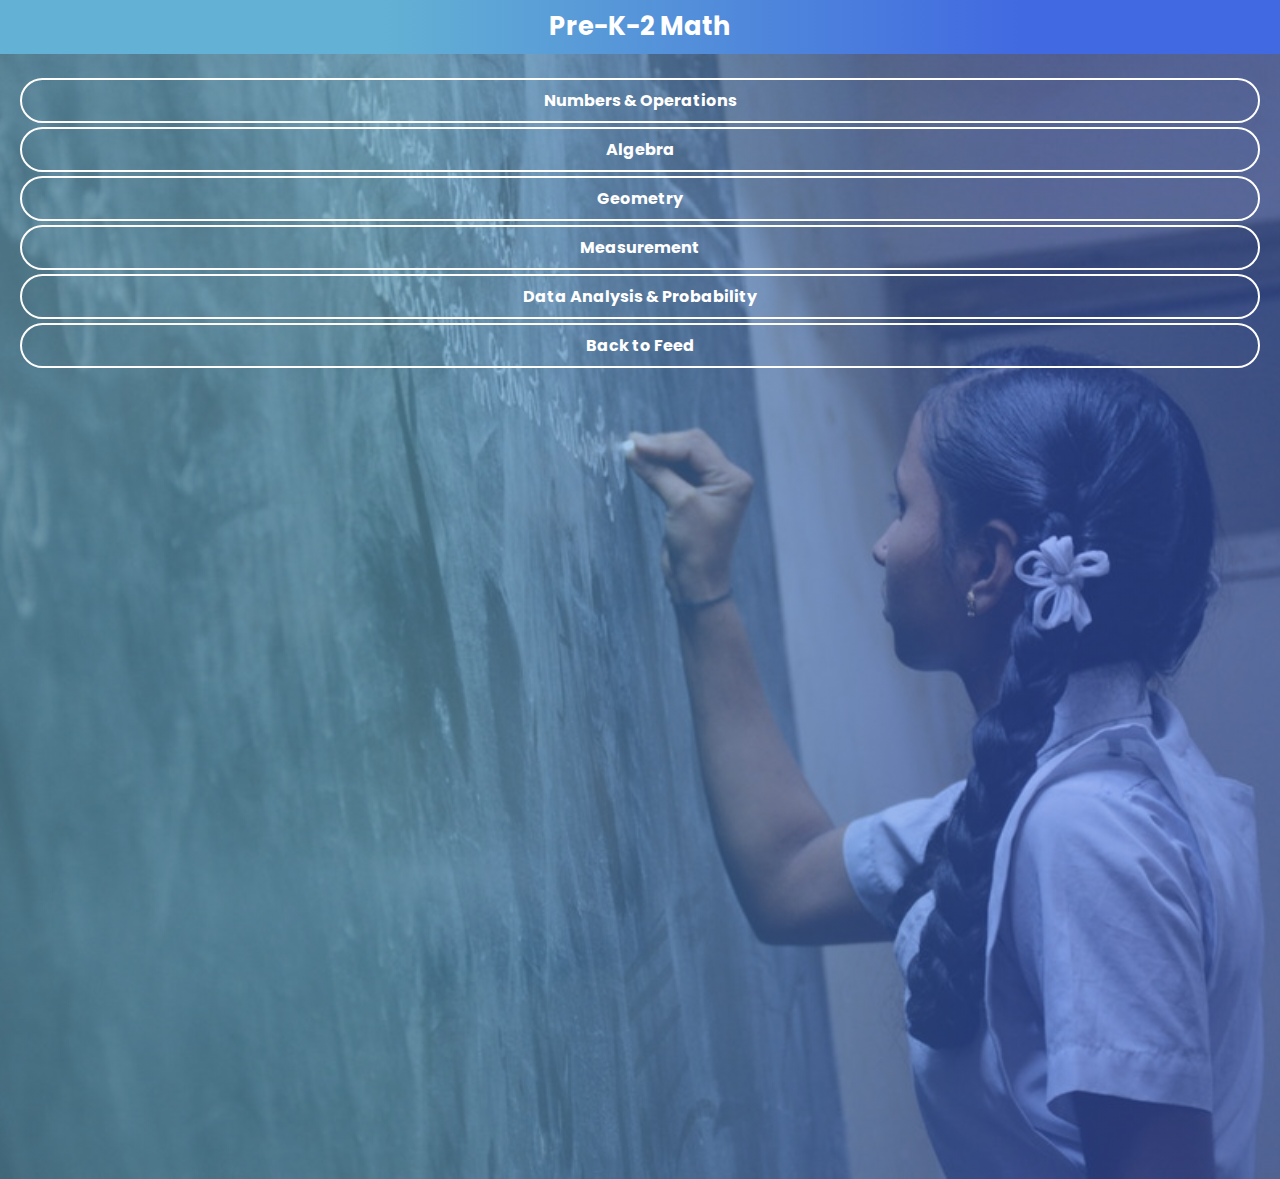
<file: education code day/pmath.html>
<!DOCTYPE html>
    <head>
        <meta charset="utf-8">
        <meta http-equiv="X-UA-Compatible" content="IE=edge">
        <title></title>
        <meta name="description" content="">
        <meta name="viewport" content="width=device-width, initial-scale=1">
        <link rel="stylesheet" href="main.css">
        <script src="main.js"></script>
    </head>
    <body>
    <header>
        <h1>Pre-K-2 Math</h1>
    </header>
    <main>
      <div class="back" >
        <a href = 'pNumOp.html'>Numbers & Operations
      </a>
        <a href = 'dummy.html' >Algebra
      </a>
        <a href = 'dummy.html' >Geometry
      </a>
        <a href = 'dummy.html' >Measurement
      </a>
        <a href = 'dummy.html' >Data Analysis & Probability
      </a>


       <a href="feed.html">Back to Feed</a>
      </div>
    </main>

    </body>
</html>
</file>
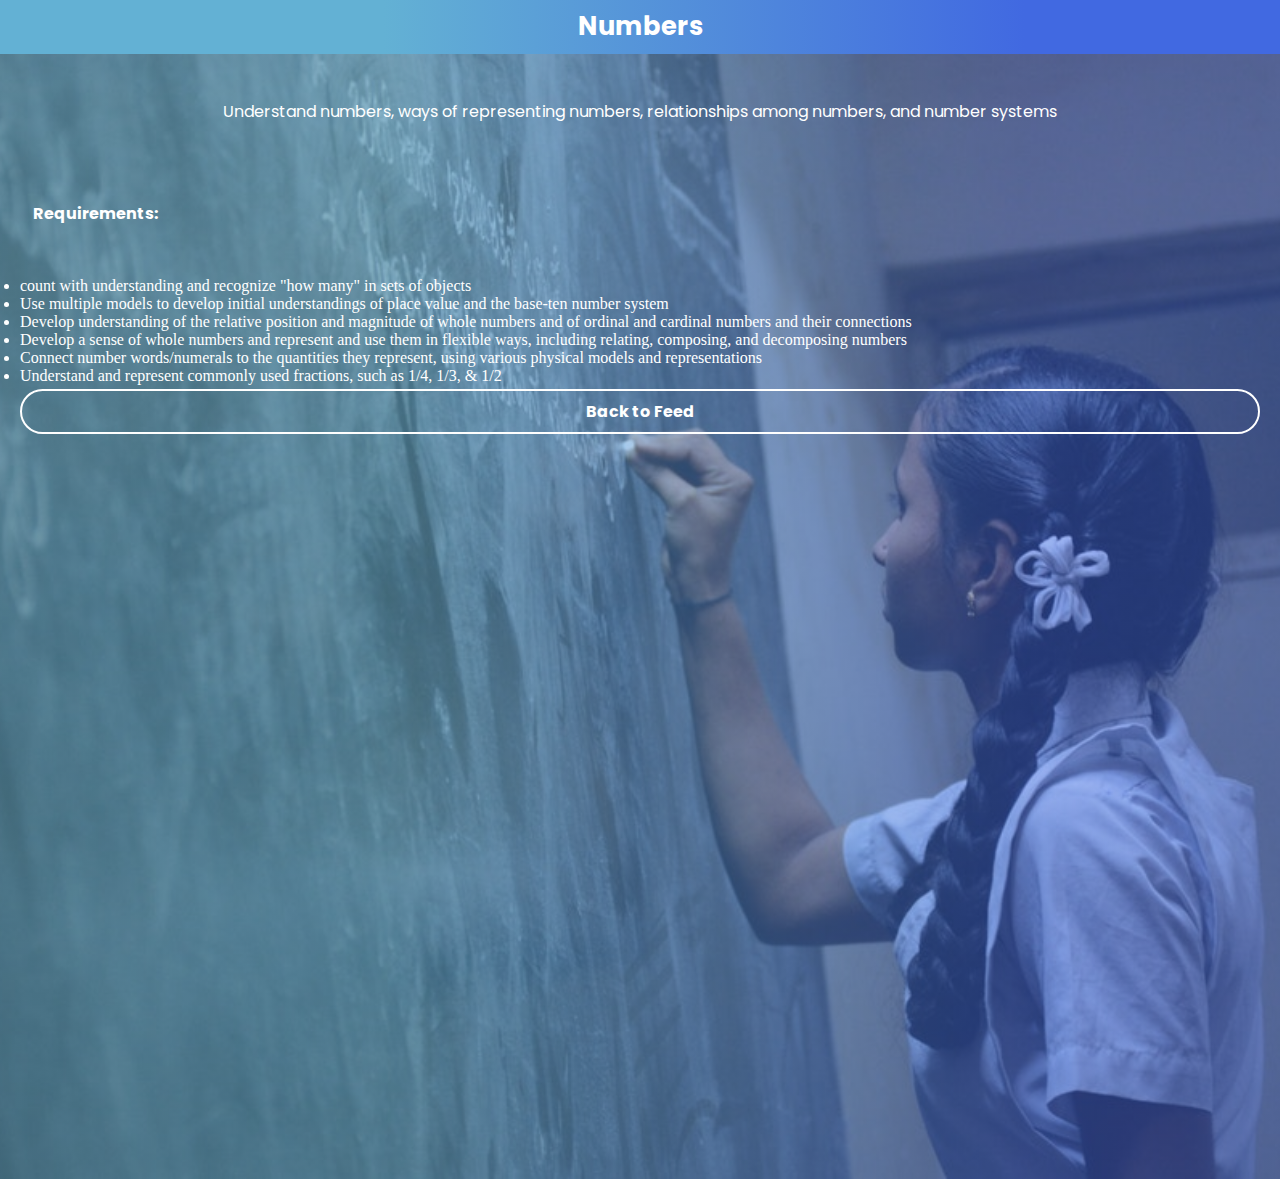
<file: education code day/pNum.html>
<!DOCTYPE html>
    <head>
        <meta charset="utf-8">
        <meta http-equiv="X-UA-Compatible" content="IE=edge">
        <title></title>
        <meta name="description" content="">
        <meta name="viewport" content="width=device-width, initial-scale=1">
        <link rel="stylesheet" href="main.css">
        <script src="main.js"></script>
    </head>
    <body>
    <header>
        <h1>Numbers</h1>
    </header>
    <main>
        <div class="back">
          <p>Understand numbers, ways of representing numbers, relationships among numbers, and number systems</p>
          <p style="text-align:left;font-weight: bold;">Requirements:</p>
          <ul style="color: white;">
            <li>count with understanding and recognize "how many" in sets of objects</li>
<li>Use multiple models to develop initial understandings of place value and the base-ten number system</li>
<li>Develop understanding of the relative position and magnitude of whole numbers and of ordinal and cardinal numbers and their connections</li>
<li>Develop a sense of whole numbers and represent and use them in flexible ways, including relating, composing, and decomposing numbers</li>
<li>Connect number words/numerals to the quantities they represent, using various physical models and representations</li>
<li>Understand and represent commonly used fractions, such as 1/4, 1/3, & 1/2</li>

          </ul>


         <a href="feed.html">Back to Feed</a>
        </div>
    </main>

    </body>
</html>
</file>
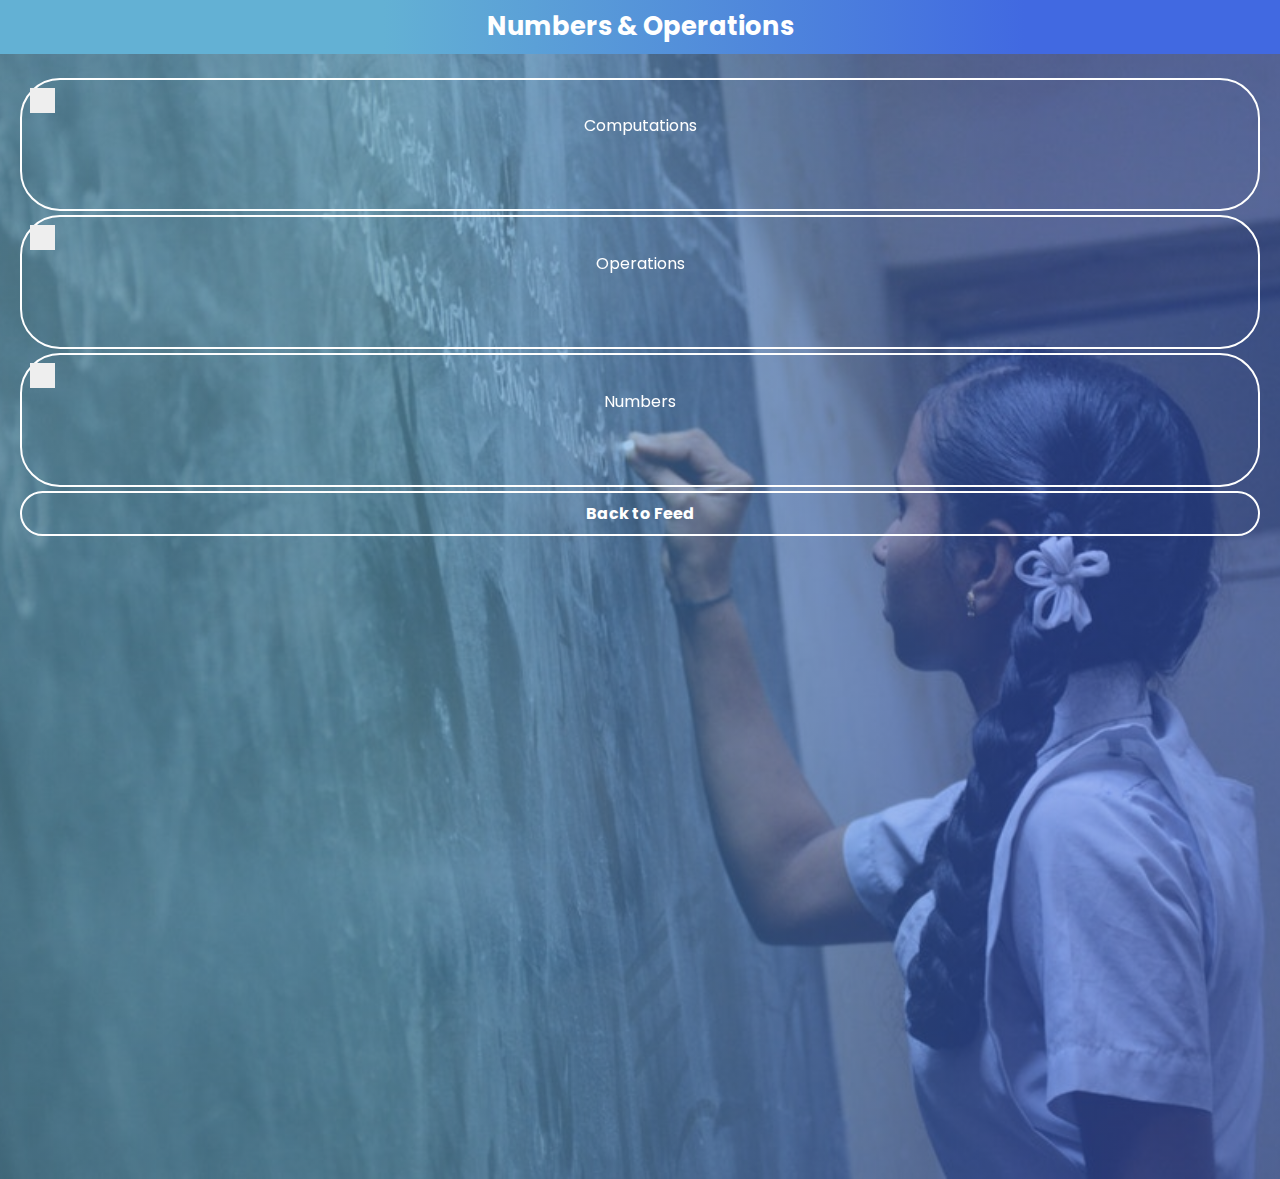
<file: education code day/pNumOp.html>
<!DOCTYPE html>
    <head>
        <meta charset="utf-8">
        <meta http-equiv="X-UA-Compatible" content="IE=edge">
        <title></title>
        <meta name="description" content="">
        <meta name="viewport" content="width=device-width, initial-scale=1">
        <link rel="stylesheet" href="main.css">
        <script src="main.js"></script>
    </head>
    <body>
    <header>
        <h1>Numbers & Operations</h1>
    </header>
    <main>
        <div class="back">
          <a href = 'dummy.html'><label class="container">Computations
        <input type="checkbox">
        <span class="checkmark"></span>
        </label></a>
          <a href = 'dummy.html' ><label class="container">Operations
        <input type="checkbox">
        <span class="checkmark"></span>
        </label></a>
          <a href = 'pNum.html' ><label class="container">Numbers
        <input type="checkbox">
        <span class="checkmark"></span>
        </label></a>


         <a href="feed.html">Back to Feed</a>
        </div>
    </main>

    </body>
</html>
</file>
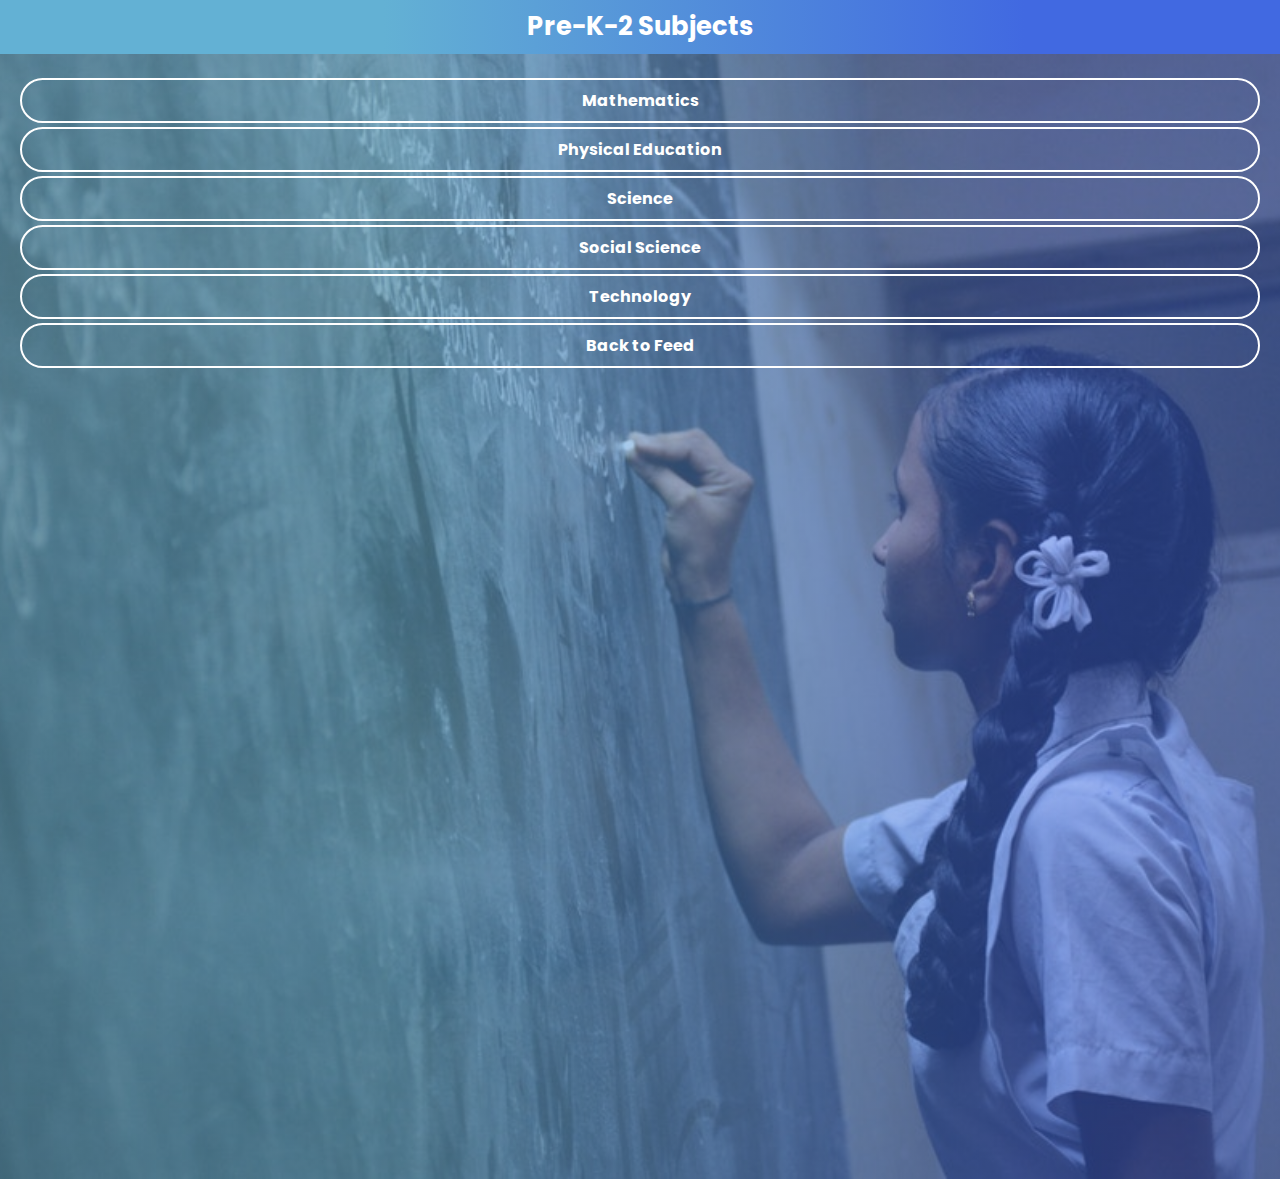
<file: education code day/pre-K-2_Grade.html>
<!DOCTYPE html>
    <head>
        <meta charset="utf-8">
        <meta http-equiv="X-UA-Compatible" content="IE=edge">
        <title></title>
        <meta name="description" content="">
        <meta name="viewport" content="width=device-width, initial-scale=1">
        <link rel="stylesheet" href="main.css">
        <script src="main.js"></script>
    </head>
    <body>
    <header>
        <h1>Pre-K-2 Subjects</h1>
    </header>
    <main>
        <div class="back" >

            <a href = 'pmath.html'>Mathematics</a>
            <a href = 'dummy.html'>Physical Education</a>
            <a href = 'dummy.html'>Science</a>
            <a href = 'dummy.html'>Social Science</a>
            <a href = 'dummy.html'>Technology</a>

            <a href="feed.html">Back to Feed</a>
        </div>
    </main>

    </body>
</html>
</file>
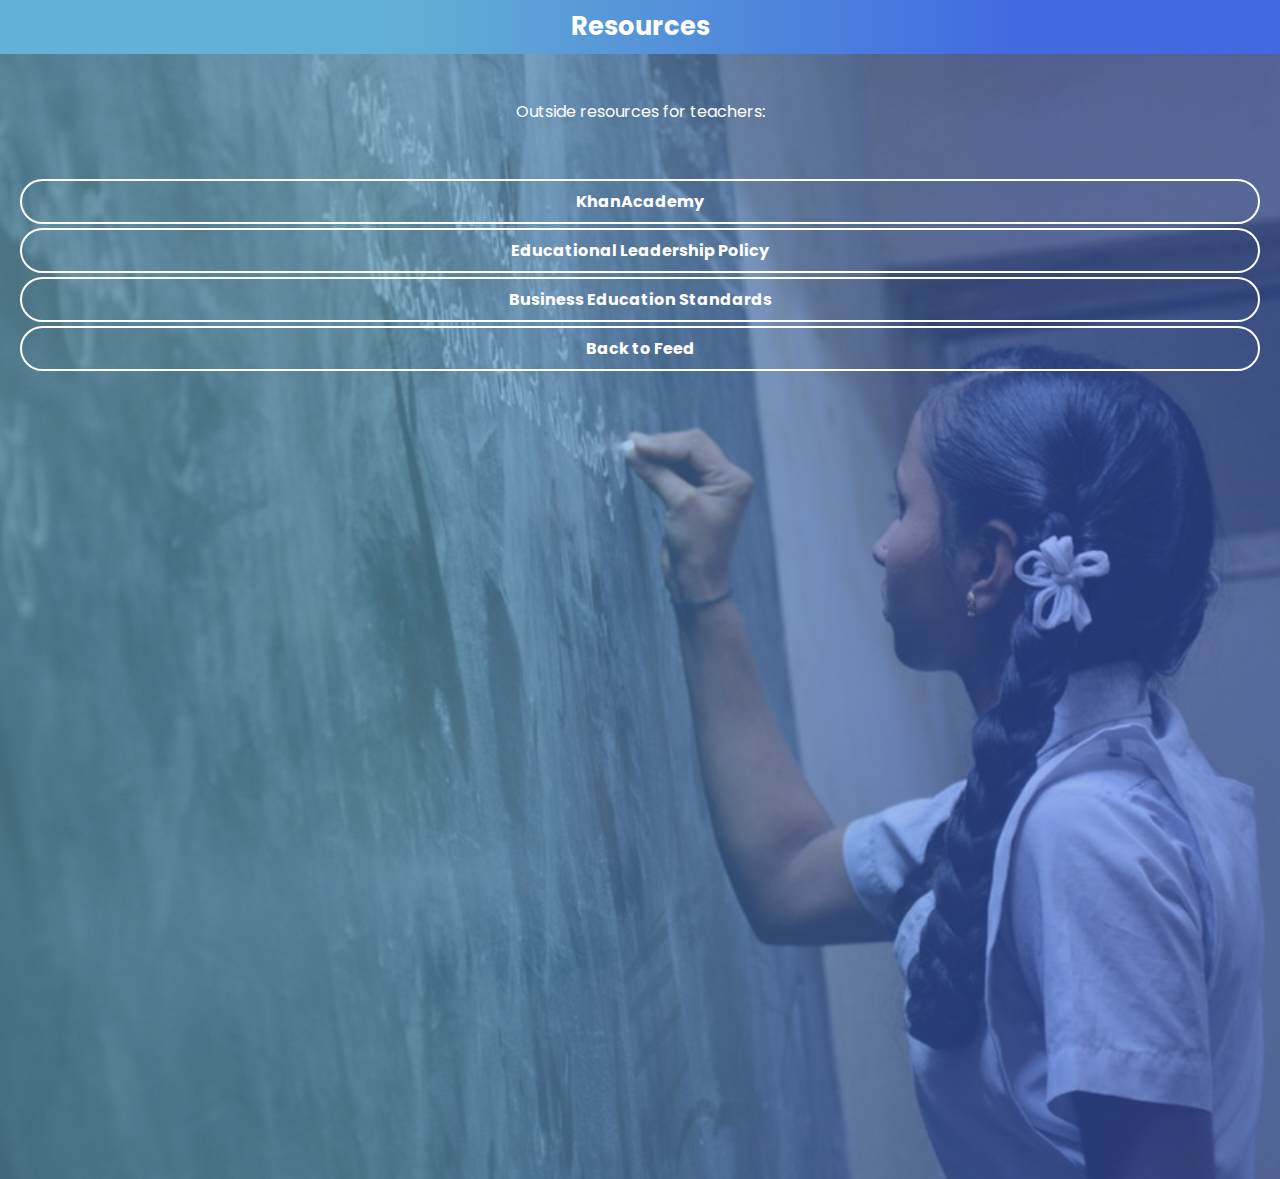
<file: education code day/resources.html>
<!DOCTYPE html>
    <head>
        <meta charset="utf-8">
        <meta http-equiv="X-UA-Compatible" content="IE=edge">
        <title></title>
        <meta name="description" content="">
        <meta name="viewport" content="width=device-width, initial-scale=1">
        <link rel="stylesheet" href="main.css">
        <script src="main.js"></script>
    </head>
    <body>
    <header>
        <h1>Resources</h1>
    </header>
    <main>
        <div class="back">
          <p>Outside resources for teachers:</p>
          <ul style="color: white;text-align:left;">
            <a href: "https://www.khanacademy.org/">KhanAcademy</a>
<a href="https://ccsso.org">Educational Leadership Policy</a>
<a href="https://www.nbea.org">Business Education Standards</a>


          </ul>


         <a href="feed.html">Back to Feed</a>
        </div>
    </main>

    </body>
</html>
</file>
<file: education code day/main.css>
@import url('https://fonts.googleapis.com/css?family=Poppins:400,700');

* {
    padding: 0px;
    margin: 0px;
}

/* KaiOS landscape devices (320x240)
@media screen and (orientation: landscape) {
  styles
}*/

/* KaiOS portrait devices (240x320) */
/*@media only screen and (orientation : portrait) {}*/


.container {
    display: block;
    position: relative;
    padding-left: 35px;
    margin-bottom: 12px;
    cursor: pointer;
    font-size: 22px;
    -webkit-user-select: none;
    -moz-user-select: none;
    -ms-user-select: none;
    user-select: none;
}

/* Hide the browser's default checkbox */
.container input {
    position: absolute;
    opacity: 0;
    cursor: pointer;
    height: 0;
    width: 0;
}

/* Create a custom checkbox */
.checkmark {
    position: absolute;
    top: 0;
    left: 0;
    height: 25px;
    width: 25px;
    background-color: #eee;
}

/* On mouse-over, add a grey background color */
.container:hover input ~ .checkmark {
    background-color: #ccc;
    color: black;
}

.container:hover {
    background: white;
    color: black;
    font-weight:bold;
}

/* When the checkbox is checked, add a blue background */
.container input:checked ~ .checkmark {
    background-color: #2196F3;
}

/* Create the checkmark/indicator (hidden when not checked) */
.checkmark:after {
    content: "";
    position: absolute;
    display: none;
}

/* Show the checkmark when checked */
.container input:checked ~ .checkmark:after {
    display: block;
}

/* Style the checkmark/indicator */
.container .checkmark:after {
    left: 9px;
    top: 5px;
    width: 5px;
    height: 10px;
    border: solid white;
    border-width: 0 3px 3px 0;
    -webkit-transform: rotate(45deg);
    -ms-transform: rotate(45deg);
    transform: rotate(45deg);
}


#sp, #fr{
  display: none;
}




.avatar {
    vertical-align: middle;
    width: 4.33em;
    height: 4.33em;
    border-radius: 50%;
}


#myInput:focus {outline: 3px solid #ddd;}

.dropdown {
    float: right;
    position: fixed;
    display: inline-block;
}

.dropdown-content {
    display: none;
    width: 90vw;
    overflow: inherit;
    z-index: 1;
    box-sizing: border-box;
}


i {
  font-size: 32px;
  color: white;
  position: fixed;
  z-index: 100;
  top: 20px;
  right: 20px;
}

.dropdown-content a {
    color: black;
    padding: 12px 16px;
    text-decoration: none;
    display: block;
}

.show {display: block;}

body {
  overflow-x: hidden;
}

header {
    display: block;
    padding: 10px;
    background: linear-gradient(90deg, rgb(99, 177, 212) 30%, royalblue 80%);
    font-family: 'Poppins', sans-serif;
    font-weight: 700;
    position: sticky;
    top: 0;
}

header h1 {
    color: white;
    padding: 4px 0;
    margin: 0;
    font-size: calc(18px + .6vw);
    line-height: calc(18px + .6vw);
    text-align: center;
}

header h2 {
    color: rgb(240, 240, 240);
    padding: 0;
    margin: 0;
    font-size: calc(12px + .2vw);
    line-height: calc(12px + .2vw);
    text-align: center;
    font-weight: 400;
}

main {
    background: url("education.jpg");
    background-size: cover;
    display: block;
    height: 125vh;
    background-position: center center
}

div.back {
    background:  linear-gradient(90deg, rgba(99, 177, 212, .5) 30%, rgba(65, 105, 225, 0.5) 80%);
    display: block;
    width: 100%;
    height: 100%;
    padding: 20px;
    box-sizing: border-box;
}

div.back p {
  font-family: 'Poppins', sans-serif;
  font-size: 16px;
  font-weight: 400;
  color: white;
  padding: 2vw 1vw 4vw;
  text-align: center;
}

div.back a {
  font-family: 'Poppins', sans-serif;
  font-size: 16px;
  font-weight: 400;
  color: white;
  padding: 2vw 1vw 4vw;
}

div.back label {
  font-family: 'Poppins', sans-serif;
  font-size: 16px;
  font-weight: 400;
  color: white;
    padding: 2vw 1vw 4vw;
  text-align: center;
  display: block;
}

div.back a {
    border: 2px white solid;
    border-radius: 40px;
    color: white;
    padding: 8px;
    margin: 4px 0;
    font-family: 'Poppins', sans-serif;
    font-size: 16px;
    text-decoration: none;
    display: block;
    text-align: center;
    font-weight: 700;
}

div.back a:hover {
    background: white;
    color: black;
}

div.back select {
  border: 2px white solid;
  border-radius: 40px;
  color: white;
  padding: 8px;
  font-family: 'Poppins', sans-serif;
  font-size: 16px;
  text-decoration: none;
  display: block;
  width: 100%;
  box-sizing: border-box;
  text-align: center;
  font-weight: 700;
  background: rgba(0, 0, 0, 0);
}

div.back input {
  border: 2px white solid;
  border-radius: 40px;
  color: white;
  padding: 8px;
  font-family: 'Poppins', sans-serif;
  font-size: 16px;
  text-decoration: none;
  display: block;
  width: 100%;
  box-sizing: border-box;
  text-align: center;
  font-weight: 700;
  background: rgba(0, 0, 0, 0);
}
</file>
